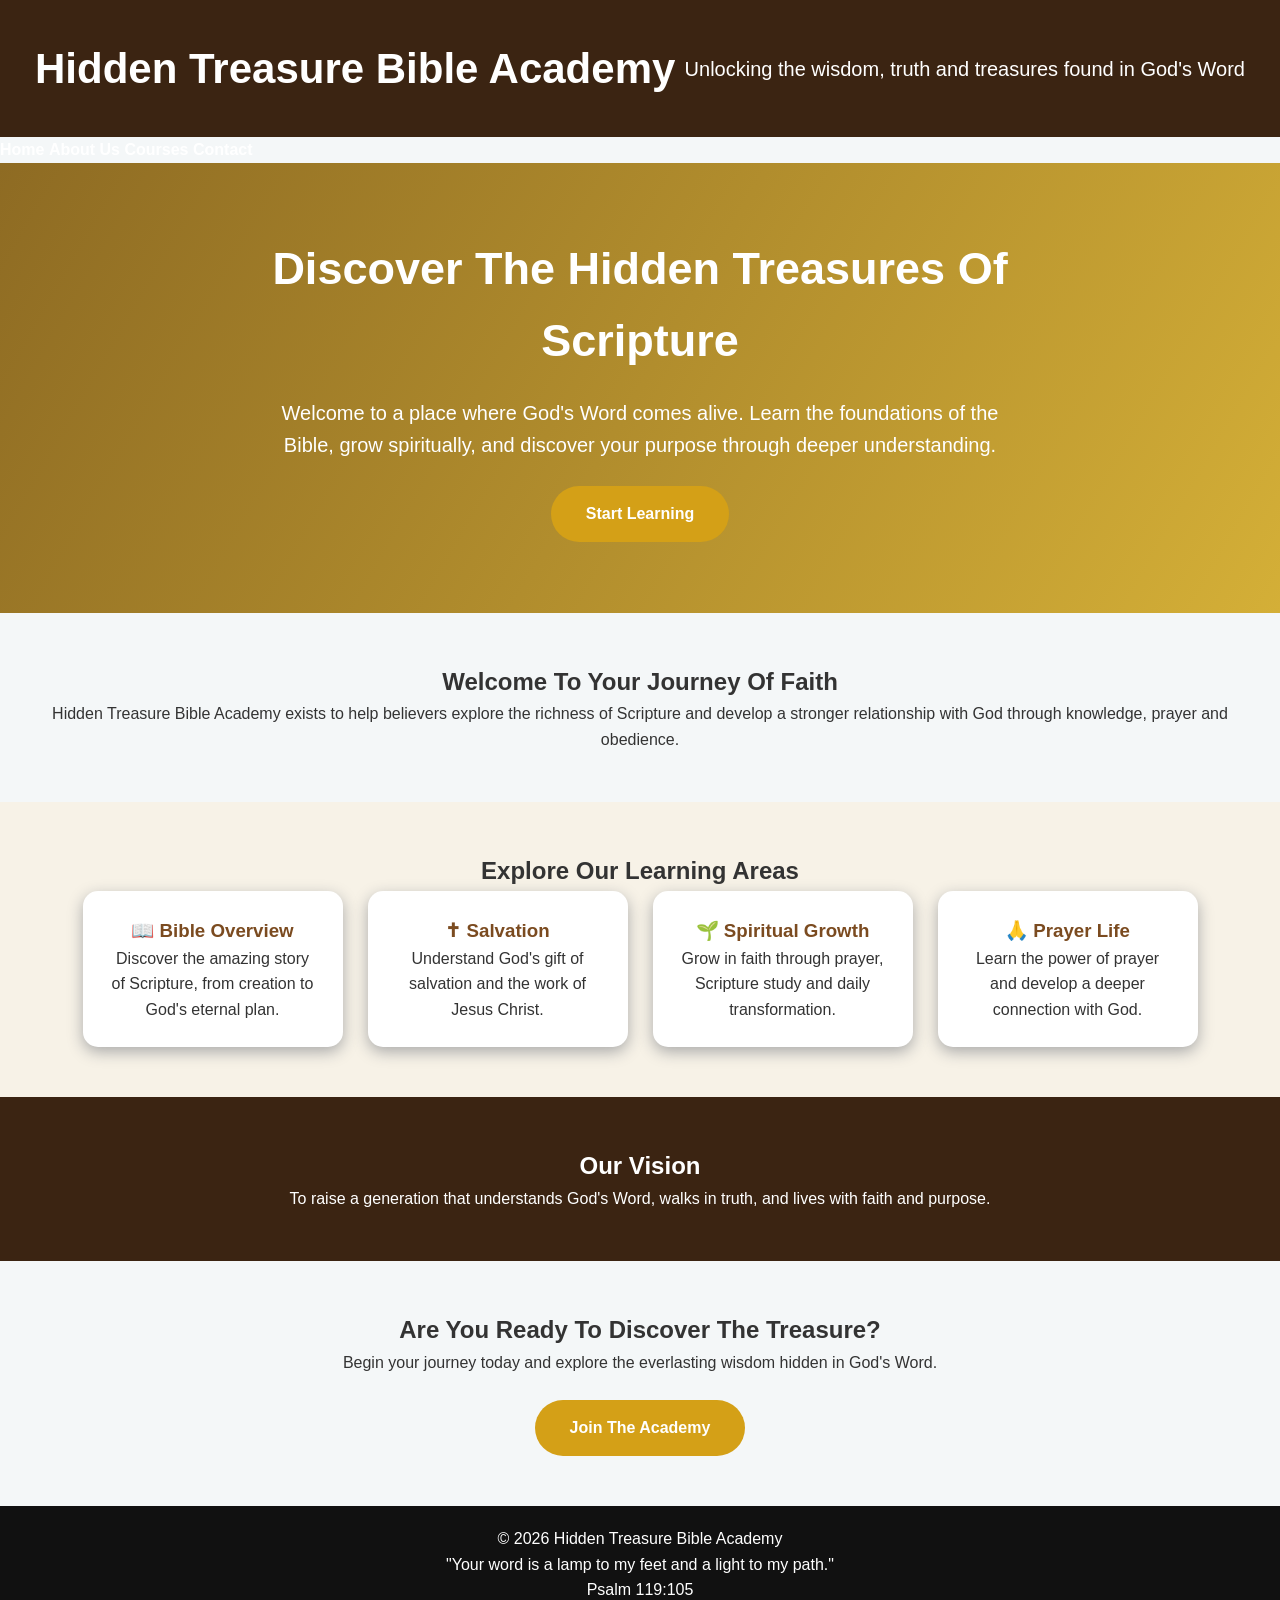
<file: index.html>
<!DOCTYPE html>
<html lang="en">
<head>
    <meta charset="UTF-8">
    <meta name="viewport" content="width=device-width, initial-scale=1.0">
    <title>Hidden Treasure Bible Academy</title>

    <!-- Link to CSS -->
    <link rel="stylesheet" href="style.css">
</head>

<body>

<header class="top-header">
    <h1>Hidden Treasure Bible Academy</h1>
    <p>Unlocking the wisdom, truth and treasures found in God's Word</p>
</header>


<nav>
    <a href="index.html">Home</a>
    <a href="about.html">About Us</a>
    <a href="courses.html">Courses</a>
    <a href="contact.html">Contact</a>
</nav>


<section class="hero">

    <div class="hero-content">
        <h2>Discover The Hidden Treasures Of Scripture</h2>

        <p>
            Welcome to a place where God's Word comes alive.
            Learn the foundations of the Bible, grow spiritually,
            and discover your purpose through deeper understanding.
        </p>

        <a href="courses.html" class="hero-button">
            Start Learning
        </a>
    </div>

</section>


<section class="welcome">

    <h2>Welcome To Your Journey Of Faith</h2>

    <p>
        Hidden Treasure Bible Academy exists to help believers
        explore the richness of Scripture and develop a stronger
        relationship with God through knowledge, prayer and obedience.
    </p>

</section>



<section class="courses-preview">

    <h2>Explore Our Learning Areas</h2>


    <div class="cards">

        <div class="card">
            <h3>📖 Bible Overview</h3>
            <p>
                Discover the amazing story of Scripture,
                from creation to God's eternal plan.
            </p>
        </div>


        <div class="card">
            <h3>✝ Salvation</h3>
            <p>
                Understand God's gift of salvation
                and the work of Jesus Christ.
            </p>
        </div>


        <div class="card">
            <h3>🌱 Spiritual Growth</h3>
            <p>
                Grow in faith through prayer,
                Scripture study and daily transformation.
            </p>
        </div>


        <div class="card">
            <h3>🙏 Prayer Life</h3>
            <p>
                Learn the power of prayer and develop
                a deeper connection with God.
            </p>
        </div>

    </div>

</section>



<section class="vision">

<h2>Our Vision</h2>

<p>
To raise a generation that understands God's Word,
walks in truth, and lives with faith and purpose.
</p>

</section>



<section class="join">

<h2>Are You Ready To Discover The Treasure?</h2>

<p>
Begin your journey today and explore the everlasting wisdom
hidden in God's Word.
</p>

<a href="contact.html" class="hero-button">
Join The Academy
</a>

</section>



<footer>

<p>
© 2026 Hidden Treasure Bible Academy
</p>

<p>
"Your word is a lamp to my feet and a light to my path." 
<br>
Psalm 119:105
</p>

</footer>
</body>
</html>
</file>
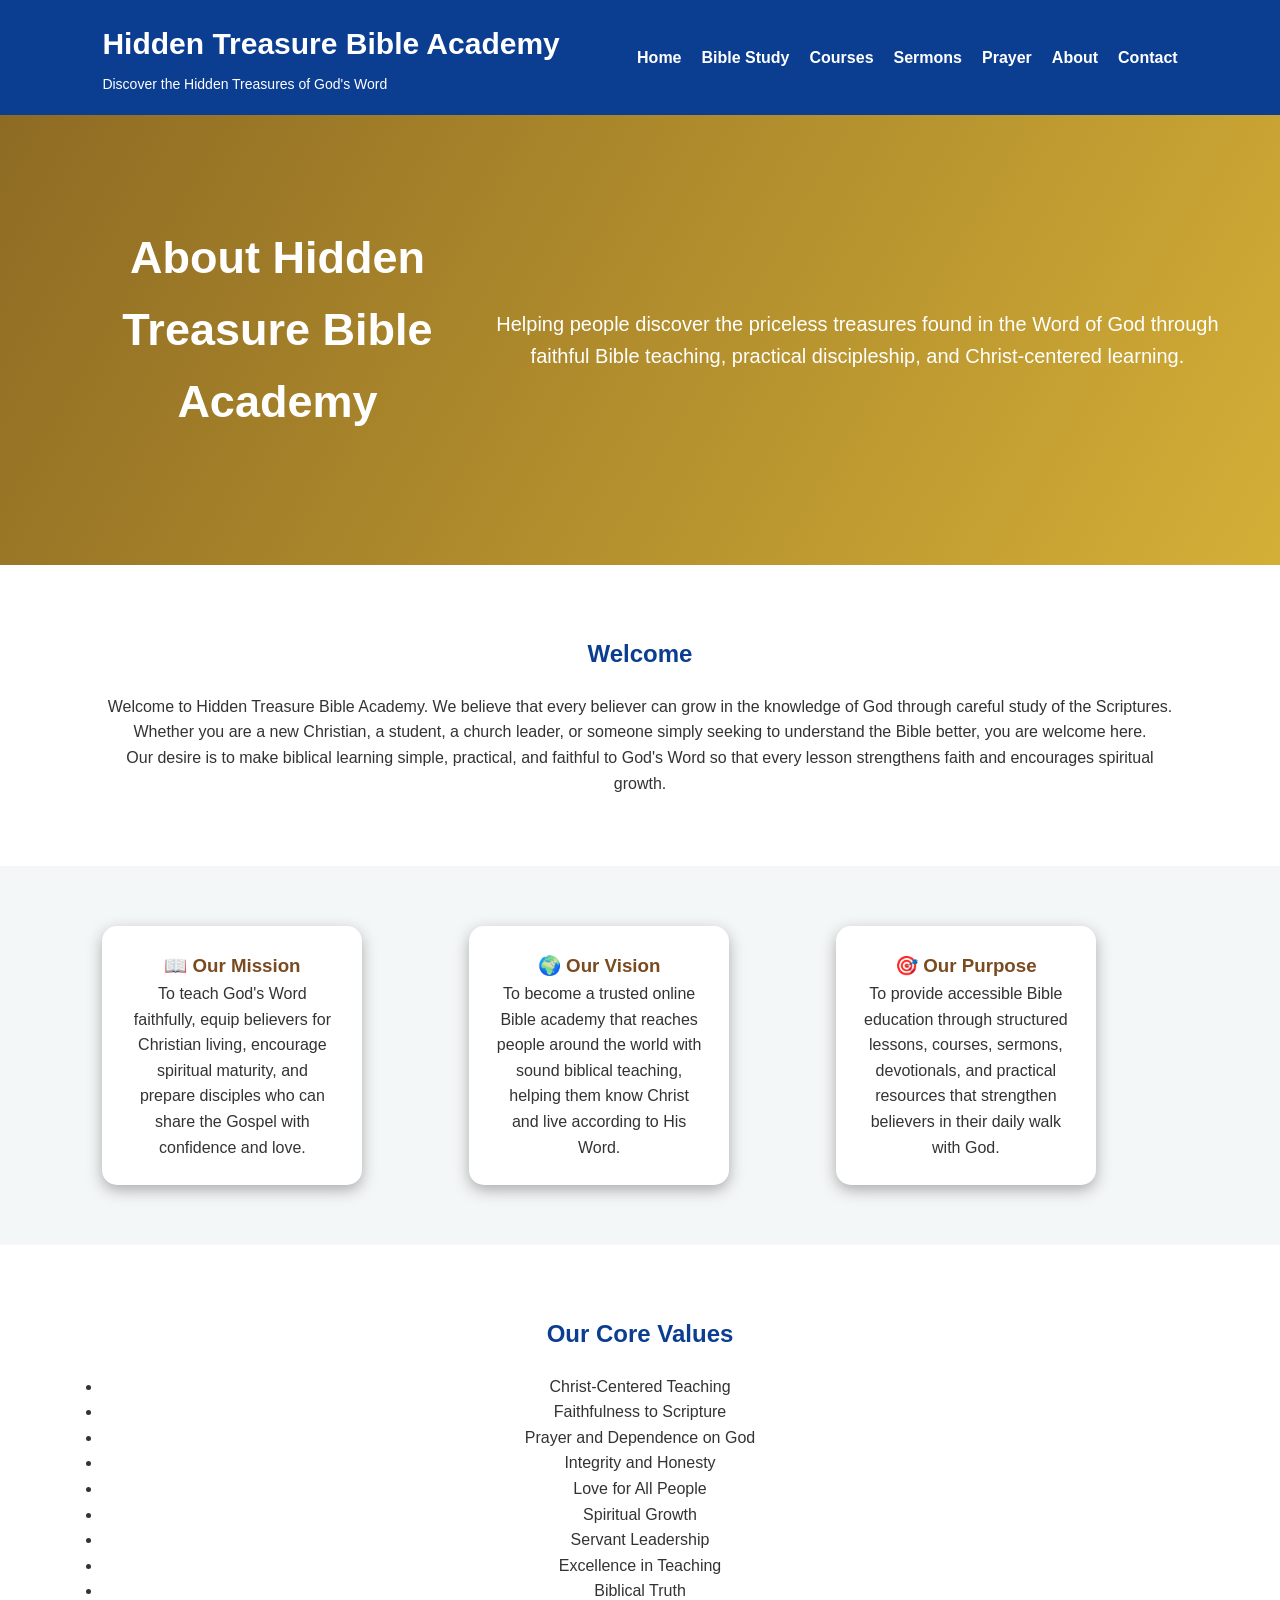
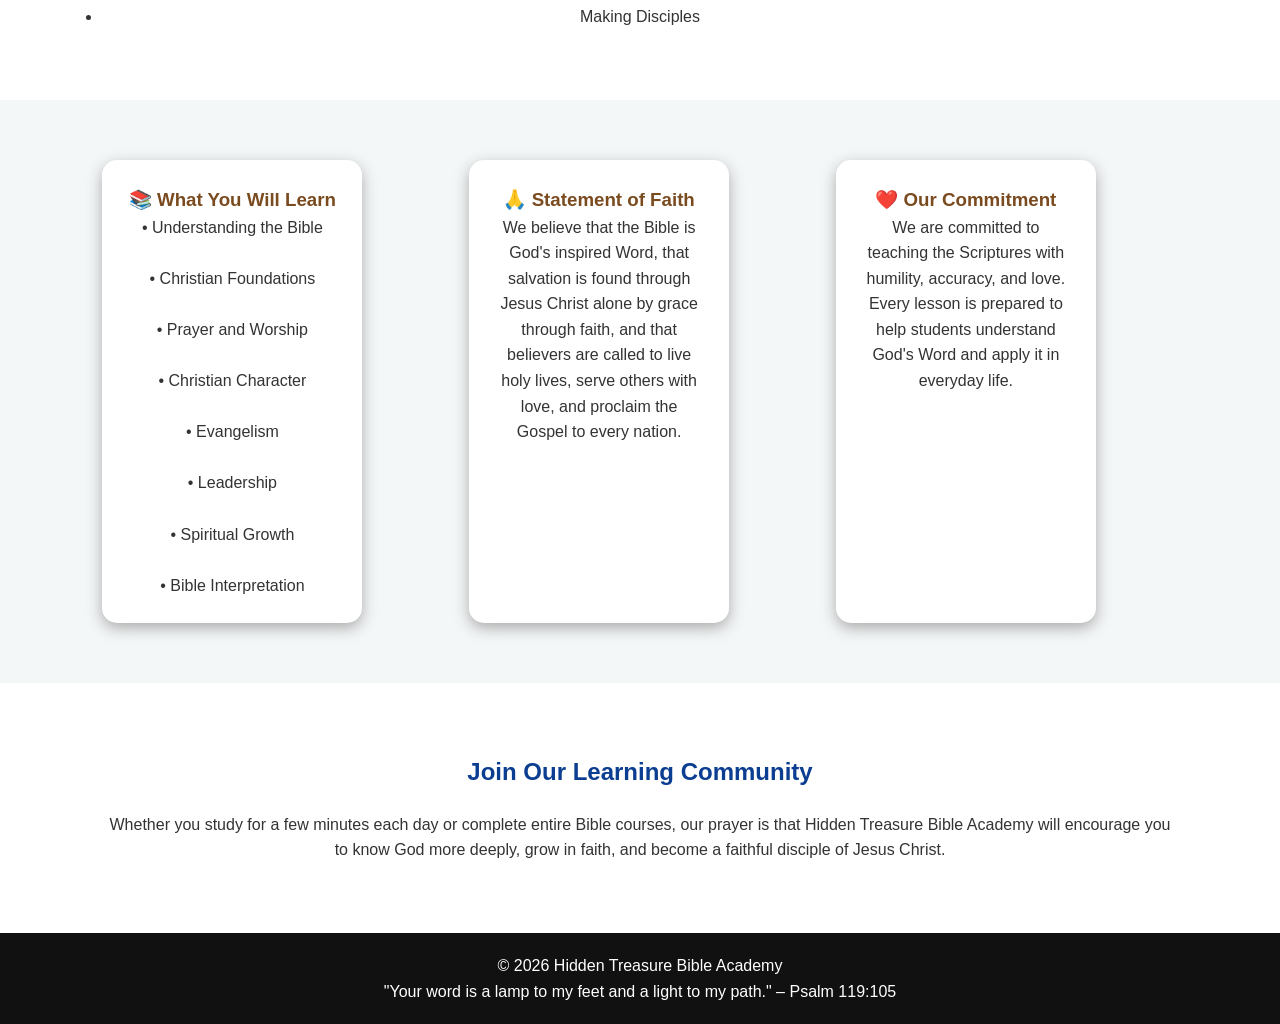
<file: about.html>
<!DOCTYPE html>
<html lang="en">
<head>
<meta charset="UTF-8">
<meta name="viewport" content="width=device-width, initial-scale=1.0">
<title>About Us | Hidden Treasure Bible Academy</title>
<link rel="stylesheet" href="style.css">
</head>

<body>

<header>

<div class="logo">
<h1>Hidden Treasure Bible Academy</h1>
<p>Discover the Hidden Treasures of God's Word</p>
</div>

<nav>
<ul>
<li><a href="index.html">Home</a></li>
<li><a href="bible.html">Bible Study</a></li>
<li><a href="courses.html">Courses</a></li>
<li><a href="sermons.html">Sermons</a></li>
<li><a href="prayer.html">Prayer</a></li>
<li><a href="about.html">About</a></li>
<li><a href="contact.html">Contact</a></li>
</ul>
</nav>

</header>

<section class="hero">

<h2>About Hidden Treasure Bible Academy</h2>

<p>
Helping people discover the priceless treasures found in the Word of God
through faithful Bible teaching, practical discipleship, and Christ-centered learning.
</p>

</section>

<section class="mission">

<h2>Welcome</h2>

<p>
Welcome to Hidden Treasure Bible Academy. We believe that every believer can
grow in the knowledge of God through careful study of the Scriptures.
Whether you are a new Christian, a student, a church leader, or someone
simply seeking to understand the Bible better, you are welcome here.
</p>

<p>
Our desire is to make biblical learning simple, practical, and faithful to
God's Word so that every lesson strengthens faith and encourages spiritual growth.
</p>

</section>

<section class="features">

<div class="card">
<h3>📖 Our Mission</h3>

<p>
To teach God's Word faithfully, equip believers for Christian living,
encourage spiritual maturity, and prepare disciples who can share the Gospel
with confidence and love.
</p>

</div>

<div class="card">

<h3>🌍 Our Vision</h3>

<p>
To become a trusted online Bible academy that reaches people around the
world with sound biblical teaching, helping them know Christ and live
according to His Word.
</p>

</div>

<div class="card">

<h3>🎯 Our Purpose</h3>

<p>
To provide accessible Bible education through structured lessons,
courses, sermons, devotionals, and practical resources that strengthen
believers in their daily walk with God.
</p>

</div>

</section>

<section class="mission">

<h2>Our Core Values</h2>

<ul>

<li>Christ-Centered Teaching</li>

<li>Faithfulness to Scripture</li>

<li>Prayer and Dependence on God</li>

<li>Integrity and Honesty</li>

<li>Love for All People</li>

<li>Spiritual Growth</li>

<li>Servant Leadership</li>

<li>Excellence in Teaching</li>

<li>Biblical Truth</li>

<li>Making Disciples</li>

</ul>

</section>

<section class="features">

<div class="card">

<h3>📚 What You Will Learn</h3>

<p>

• Understanding the Bible

<br><br>

• Christian Foundations

<br><br>

• Prayer and Worship

<br><br>

• Christian Character

<br><br>

• Evangelism

<br><br>

• Leadership

<br><br>

• Spiritual Growth

<br><br>

• Bible Interpretation

</p>

</div>

<div class="card">

<h3>🙏 Statement of Faith</h3>

<p>

We believe that the Bible is God's inspired Word, that salvation is found
through Jesus Christ alone by grace through faith, and that believers are
called to live holy lives, serve others with love, and proclaim the Gospel
to every nation.

</p>

</div>

<div class="card">

<h3>❤️ Our Commitment</h3>

<p>

We are committed to teaching the Scriptures with humility, accuracy, and
love. Every lesson is prepared to help students understand God's Word and
apply it in everyday life.

</p>

</div>

</section>

<section class="mission">

<h2>Join Our Learning Community</h2>

<p>

Whether you study for a few minutes each day or complete entire Bible
courses, our prayer is that Hidden Treasure Bible Academy will encourage
you to know God more deeply, grow in faith, and become a faithful disciple
of Jesus Christ.

</p>

</section>

<footer>

<p>

© 2026 Hidden Treasure Bible Academy

<br>

"Your word is a lamp to my feet and a light to my path." – Psalm 119:105

</p>

</footer>

</body>
</html>
</file>
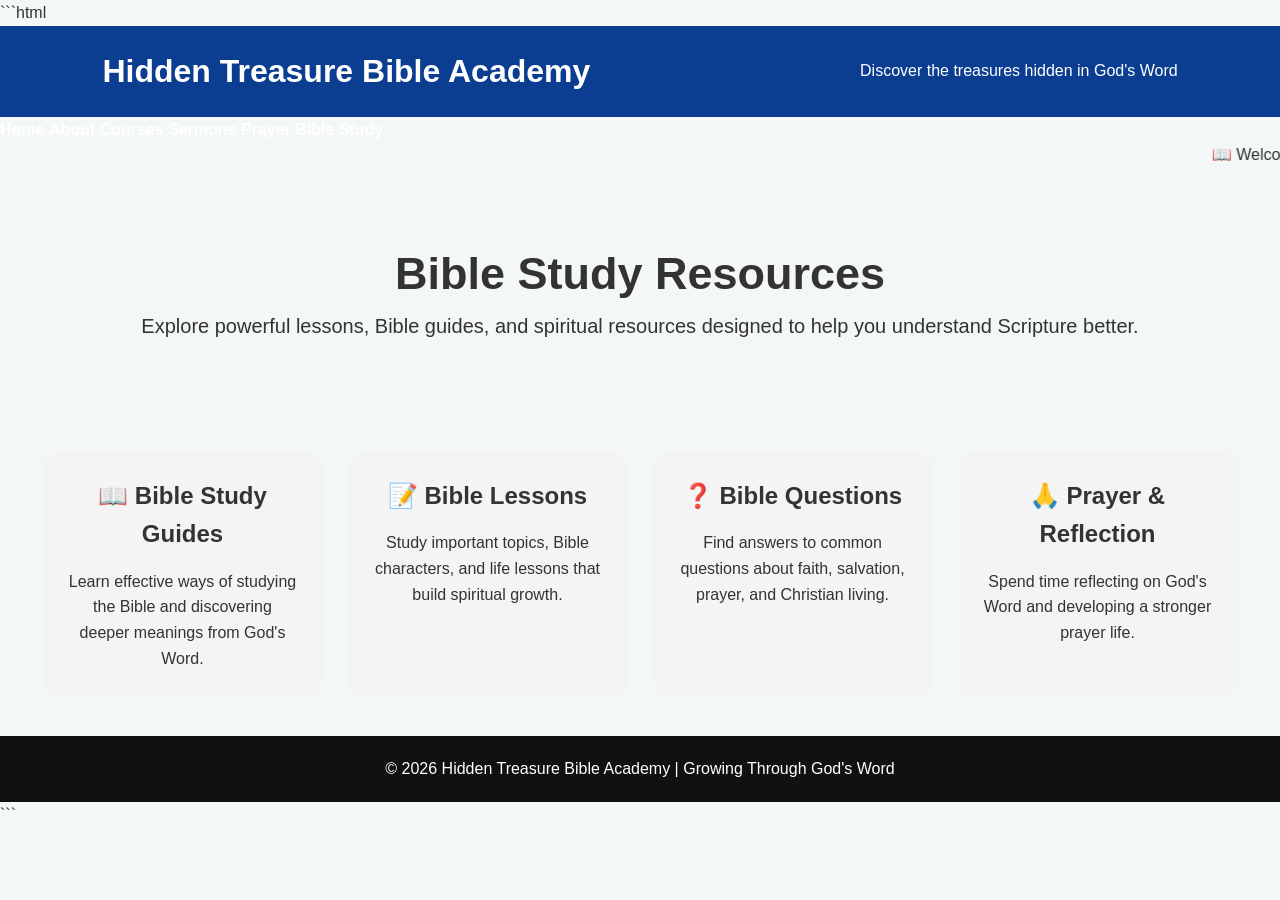
<file: Bible-Study.html>
```html
<!DOCTYPE html>
<html>
<head>
    <title>Bible Study | Hidden Treasure Bible Academy</title>
    <link rel="stylesheet" href="style.css">
</head>

<body>

<header>
    <h1>Hidden Treasure Bible Academy</h1>
    <p>Discover the treasures hidden in God's Word</p>
</header>

<nav>
    <a href="index.html">Home</a>
    <a href="about.html">About</a>
    <a href="courses.html">Courses</a>
    <a href="sermons.html">Sermons</a>
    <a href="prayer.html">Prayer</a>
    <a href="bible-study.html">Bible Study</a>
</nav>


<!-- Moving Message -->
<marquee scrollamount="6">
📖 Welcome to Hidden Treasure Bible Academy Bible Study Center — 
Grow in knowledge, strengthen your faith, and discover the truth of God's Word.
</marquee>


<section class="study-banner">
    <h1>Bible Study Resources</h1>
    <p>
        Explore powerful lessons, Bible guides, and spiritual resources
        designed to help you understand Scripture better.
    </p>
</section>


<section class="study-container">

    <div class="study-card">
        <h2>📖 Bible Study Guides</h2>
        <p>
            Learn effective ways of studying the Bible and discovering
            deeper meanings from God's Word.
        </p>
    </div>


    <div class="study-card">
        <h2>📝 Bible Lessons</h2>
        <p>
            Study important topics, Bible characters, and life lessons
            that build spiritual growth.
        </p>
    </div>


    <div class="study-card">
        <h2>❓ Bible Questions</h2>
        <p>
            Find answers to common questions about faith, salvation,
            prayer, and Christian living.
        </p>
    </div>


    <div class="study-card">
        <h2>🙏 Prayer & Reflection</h2>
        <p>
            Spend time reflecting on God's Word and developing a stronger
            prayer life.
        </p>
    </div>


</section>


<footer>
    <p>© 2026 Hidden Treasure Bible Academy | Growing Through God's Word</p>
</footer>

</body>
</html>
```
</file>
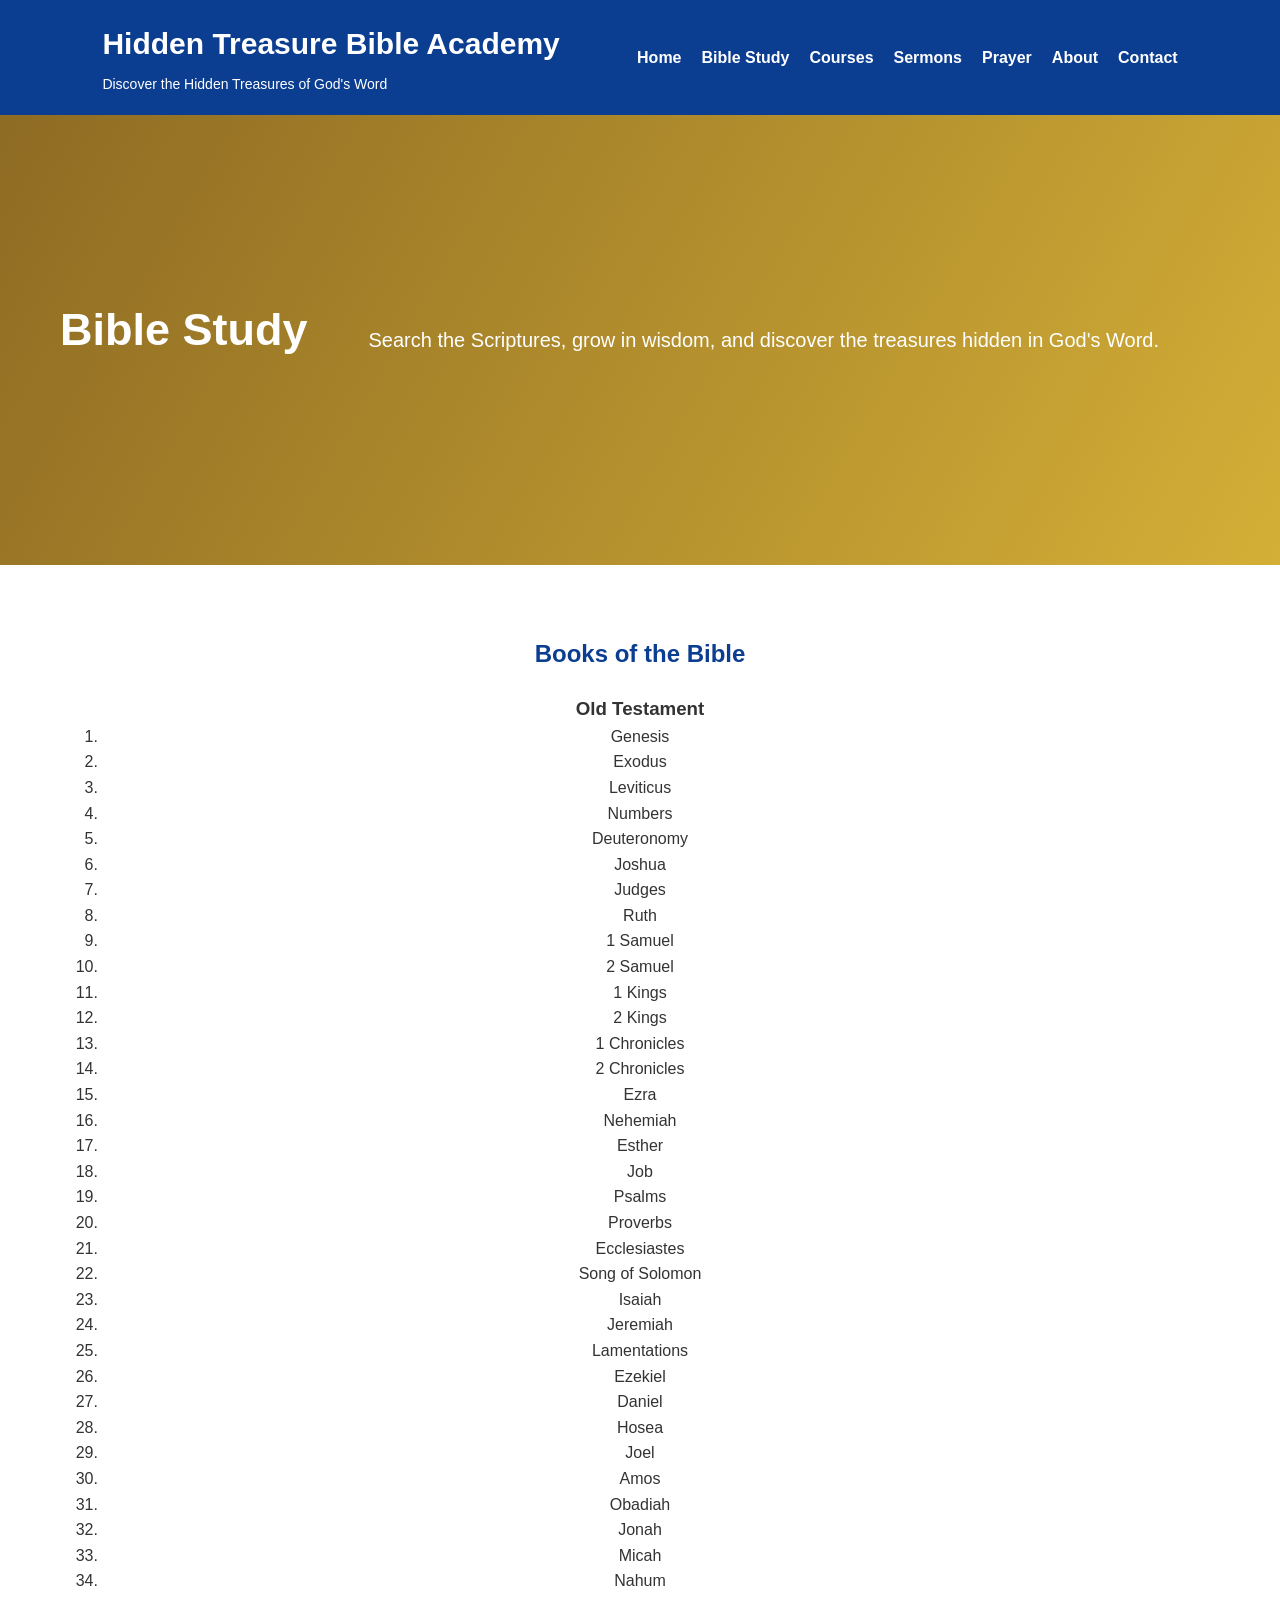
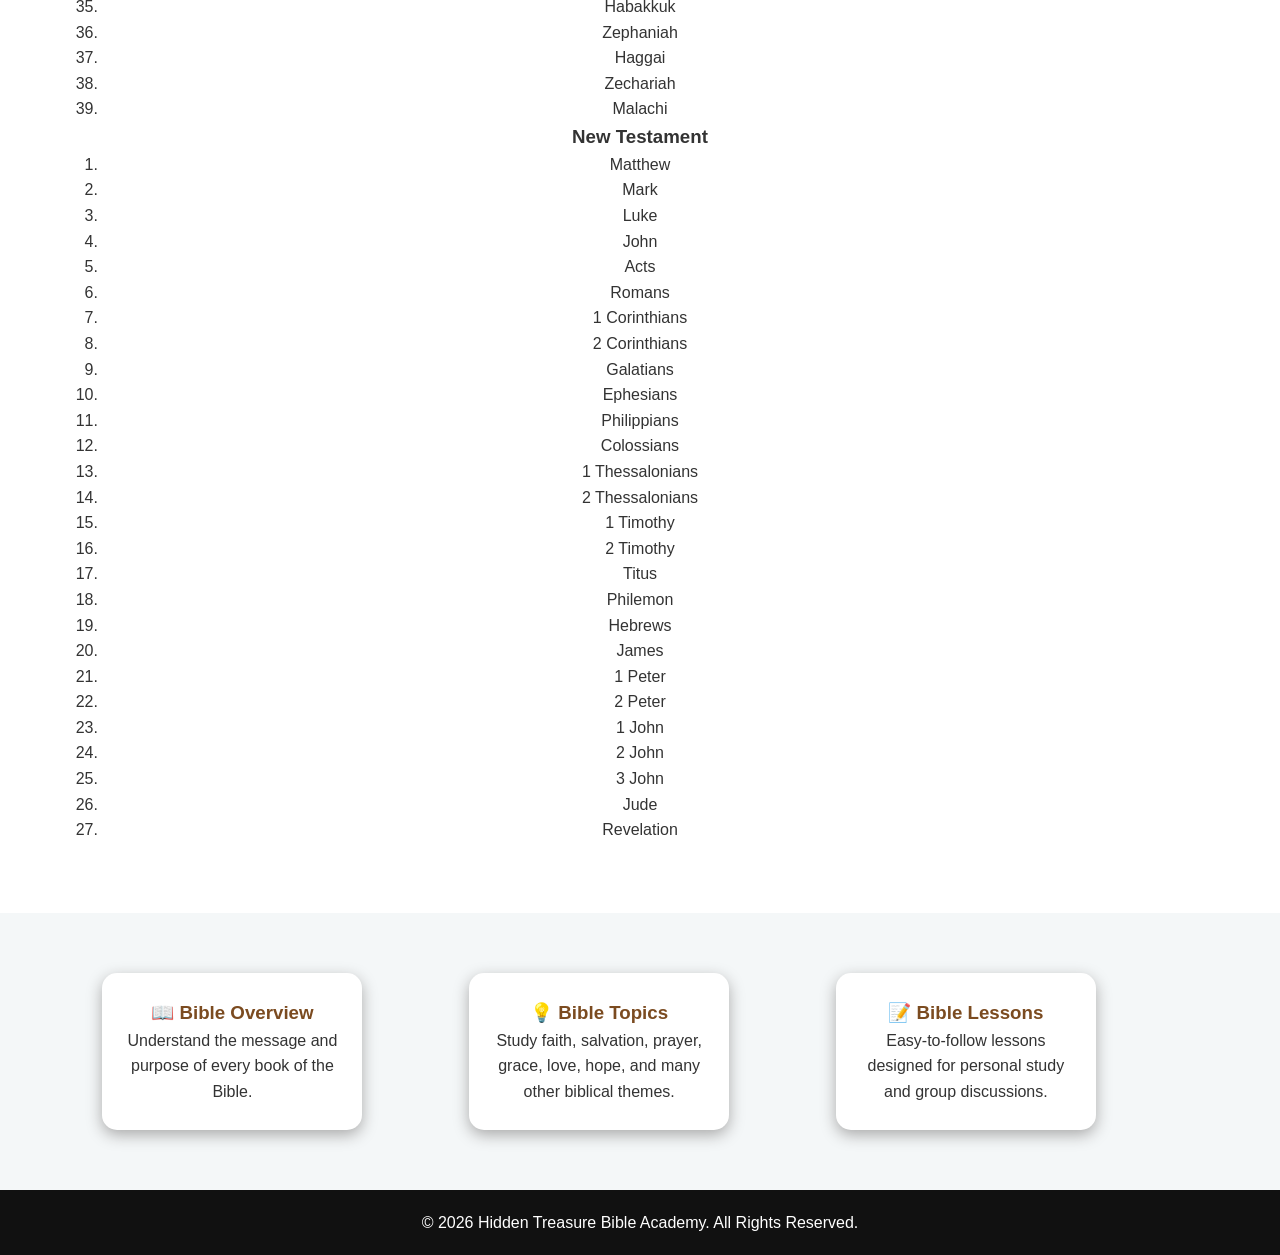
<file: bible.html>
<!DOCTYPE html>
<html lang="en">
<head>
    <meta charset="UTF-8">
    <meta name="viewport" content="width=device-width, initial-scale=1.0">
    <title>Bible Study | Hidden Treasure Bible Academy</title>
    <link rel="stylesheet" href="style.css">
</head>

<body>

<header>
    <div class="logo">
        <h1>Hidden Treasure Bible Academy</h1>
        <p>Discover the Hidden Treasures of God's Word</p>
    </div>

    <nav>
        <ul>
            <li><a href="index.html">Home</a></li>
            <li><a href="bible.html">Bible Study</a></li>
            <li><a href="courses.html">Courses</a></li>
            <li><a href="sermons.html">Sermons</a></li>
            <li><a href="prayer.html">Prayer</a></li>
            <li><a href="about.html">About</a></li>
            <li><a href="contact.html">Contact</a></li>
        </ul>
    </nav>
</header>

<section class="hero">
    <h2>Bible Study</h2>
    <p>
        Search the Scriptures, grow in wisdom, and discover the treasures
        hidden in God's Word.
    </p>
</section>

<section class="mission">

    <h2>Books of the Bible</h2>

    <h3>Old Testament</h3>

    <ol>
        <li>Genesis</li>
        <li>Exodus</li>
        <li>Leviticus</li>
        <li>Numbers</li>
        <li>Deuteronomy</li>
        <li>Joshua</li>
        <li>Judges</li>
        <li>Ruth</li>
        <li>1 Samuel</li>
        <li>2 Samuel</li>
        <li>1 Kings</li>
        <li>2 Kings</li>
        <li>1 Chronicles</li>
        <li>2 Chronicles</li>
        <li>Ezra</li>
        <li>Nehemiah</li>
        <li>Esther</li>
        <li>Job</li>
        <li>Psalms</li>
        <li>Proverbs</li>
        <li>Ecclesiastes</li>
        <li>Song of Solomon</li>
        <li>Isaiah</li>
        <li>Jeremiah</li>
        <li>Lamentations</li>
        <li>Ezekiel</li>
        <li>Daniel</li>
        <li>Hosea</li>
        <li>Joel</li>
        <li>Amos</li>
        <li>Obadiah</li>
        <li>Jonah</li>
        <li>Micah</li>
        <li>Nahum</li>
        <li>Habakkuk</li>
        <li>Zephaniah</li>
        <li>Haggai</li>
        <li>Zechariah</li>
        <li>Malachi</li>
    </ol>

    <h3>New Testament</h3>

    <ol>
        <li>Matthew</li>
        <li>Mark</li>
        <li>Luke</li>
        <li>John</li>
        <li>Acts</li>
        <li>Romans</li>
        <li>1 Corinthians</li>
        <li>2 Corinthians</li>
        <li>Galatians</li>
        <li>Ephesians</li>
        <li>Philippians</li>
        <li>Colossians</li>
        <li>1 Thessalonians</li>
        <li>2 Thessalonians</li>
        <li>1 Timothy</li>
        <li>2 Timothy</li>
        <li>Titus</li>
        <li>Philemon</li>
        <li>Hebrews</li>
        <li>James</li>
        <li>1 Peter</li>
        <li>2 Peter</li>
        <li>1 John</li>
        <li>2 John</li>
        <li>3 John</li>
        <li>Jude</li>
        <li>Revelation</li>
    </ol>

</section>

<section class="features">

    <div class="card">
        <h3>📖 Bible Overview</h3>
        <p>Understand the message and purpose of every book of the Bible.</p>
    </div>

    <div class="card">
        <h3>💡 Bible Topics</h3>
        <p>Study faith, salvation, prayer, grace, love, hope, and many other biblical themes.</p>
    </div>

    <div class="card">
        <h3>📝 Bible Lessons</h3>
        <p>Easy-to-follow lessons designed for personal study and group discussions.</p>
    </div>

</section>

<footer>
    <p>&copy; 2026 Hidden Treasure Bible Academy. All Rights Reserved.</p>
</footer>

</body>
</html>
</file>
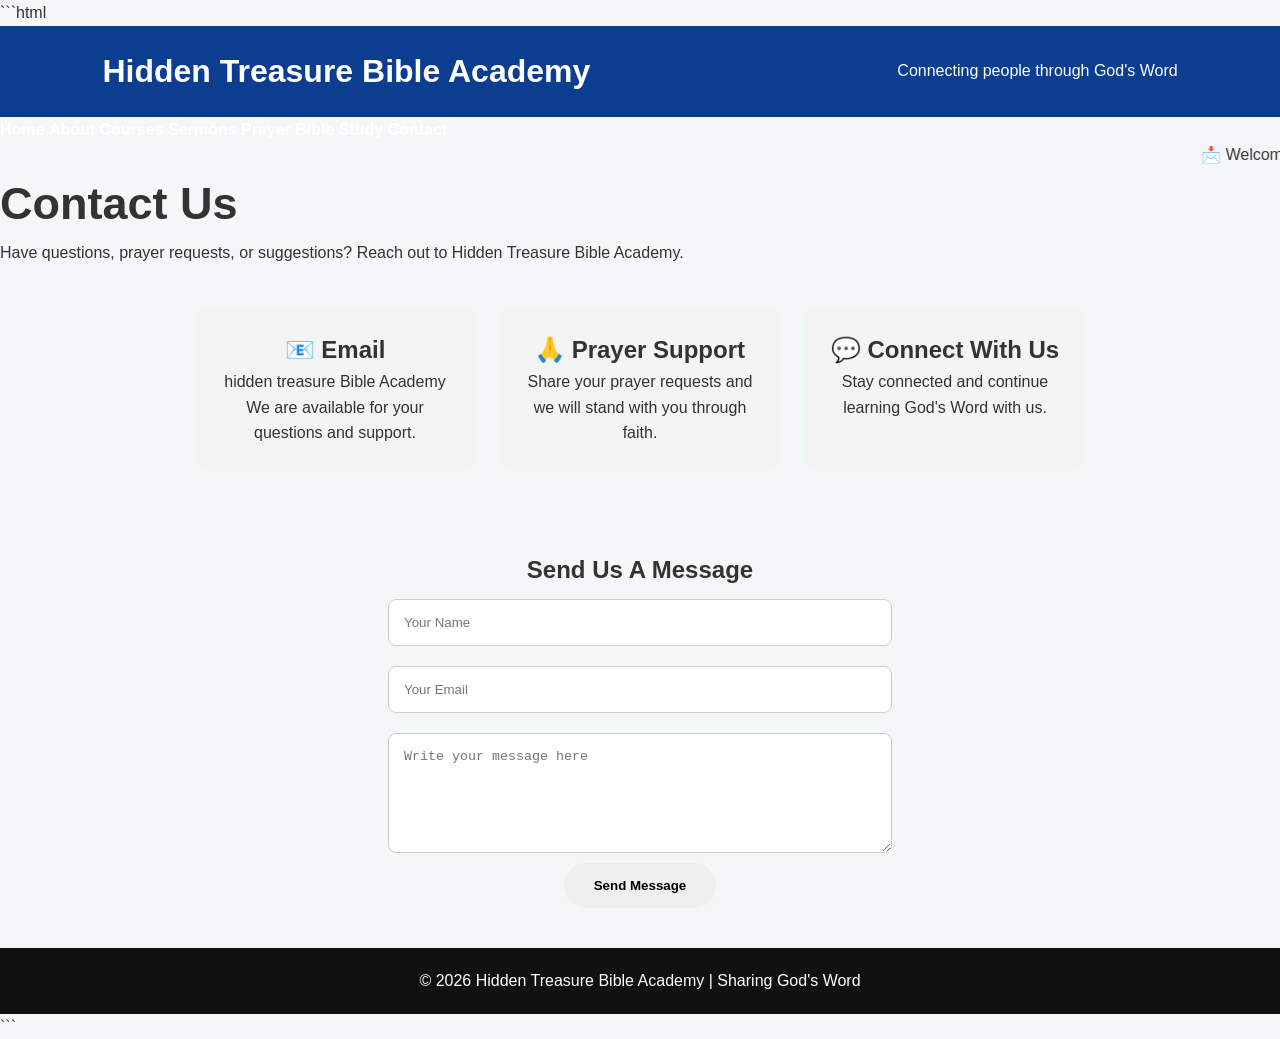
<file: contact.html>
```html
<!DOCTYPE html>
<html>
<head>
    <title>Contact Us | Hidden Treasure Bible Academy</title>
    <link rel="stylesheet" href="style.css">
</head>

<body>

<header>
    <h1>Hidden Treasure Bible Academy</h1>
    <p>Connecting people through God's Word</p>
</header>


<nav>
    <a href="index.html">Home</a>
    <a href="about.html">About</a>
    <a href="courses.html">Courses</a>
    <a href="sermons.html">Sermons</a>
    <a href="prayer.html">Prayer</a>
    <a href="bible-study.html">Bible Study</a>
    <a href="contact.html">Contact</a>
</nav>


<marquee scrollamount="6">
📩 Welcome to our Contact Center — We would love to hear from you and walk with you in your spiritual journey.
</marquee>


<section class="contact-hero">
    <h1>Contact Us</h1>
    <p>
        Have questions, prayer requests, or suggestions?
        Reach out to Hidden Treasure Bible Academy.
    </p>
</section>


<section class="contact-container">

    <div class="contact-card">
        <h2>📧 Email</h2>
        <p>hidden treasure Bible Academy</p>
        <p>We are available for your questions and support.</p>
    </div>


    <div class="contact-card">
        <h2>🙏 Prayer Support</h2>
        <p>
            Share your prayer requests and we will stand with you
            through faith.
        </p>
    </div>


    <div class="contact-card">
        <h2>💬 Connect With Us</h2>
        <p>
            Stay connected and continue learning God's Word with us.
        </p>
    </div>

</section>


<section class="message-box">

<h2>Send Us A Message</h2>

<form>

<input type="text" placeholder="Your Name">

<input type="email" placeholder="Your Email">

<textarea placeholder="Write your message here"></textarea>

<button type="submit">Send Message</button>

</form>

</section>


<footer>
<p>© 2026 Hidden Treasure Bible Academy | Sharing God's Word</p>
</footer>


</body>
</html>
```
</file>
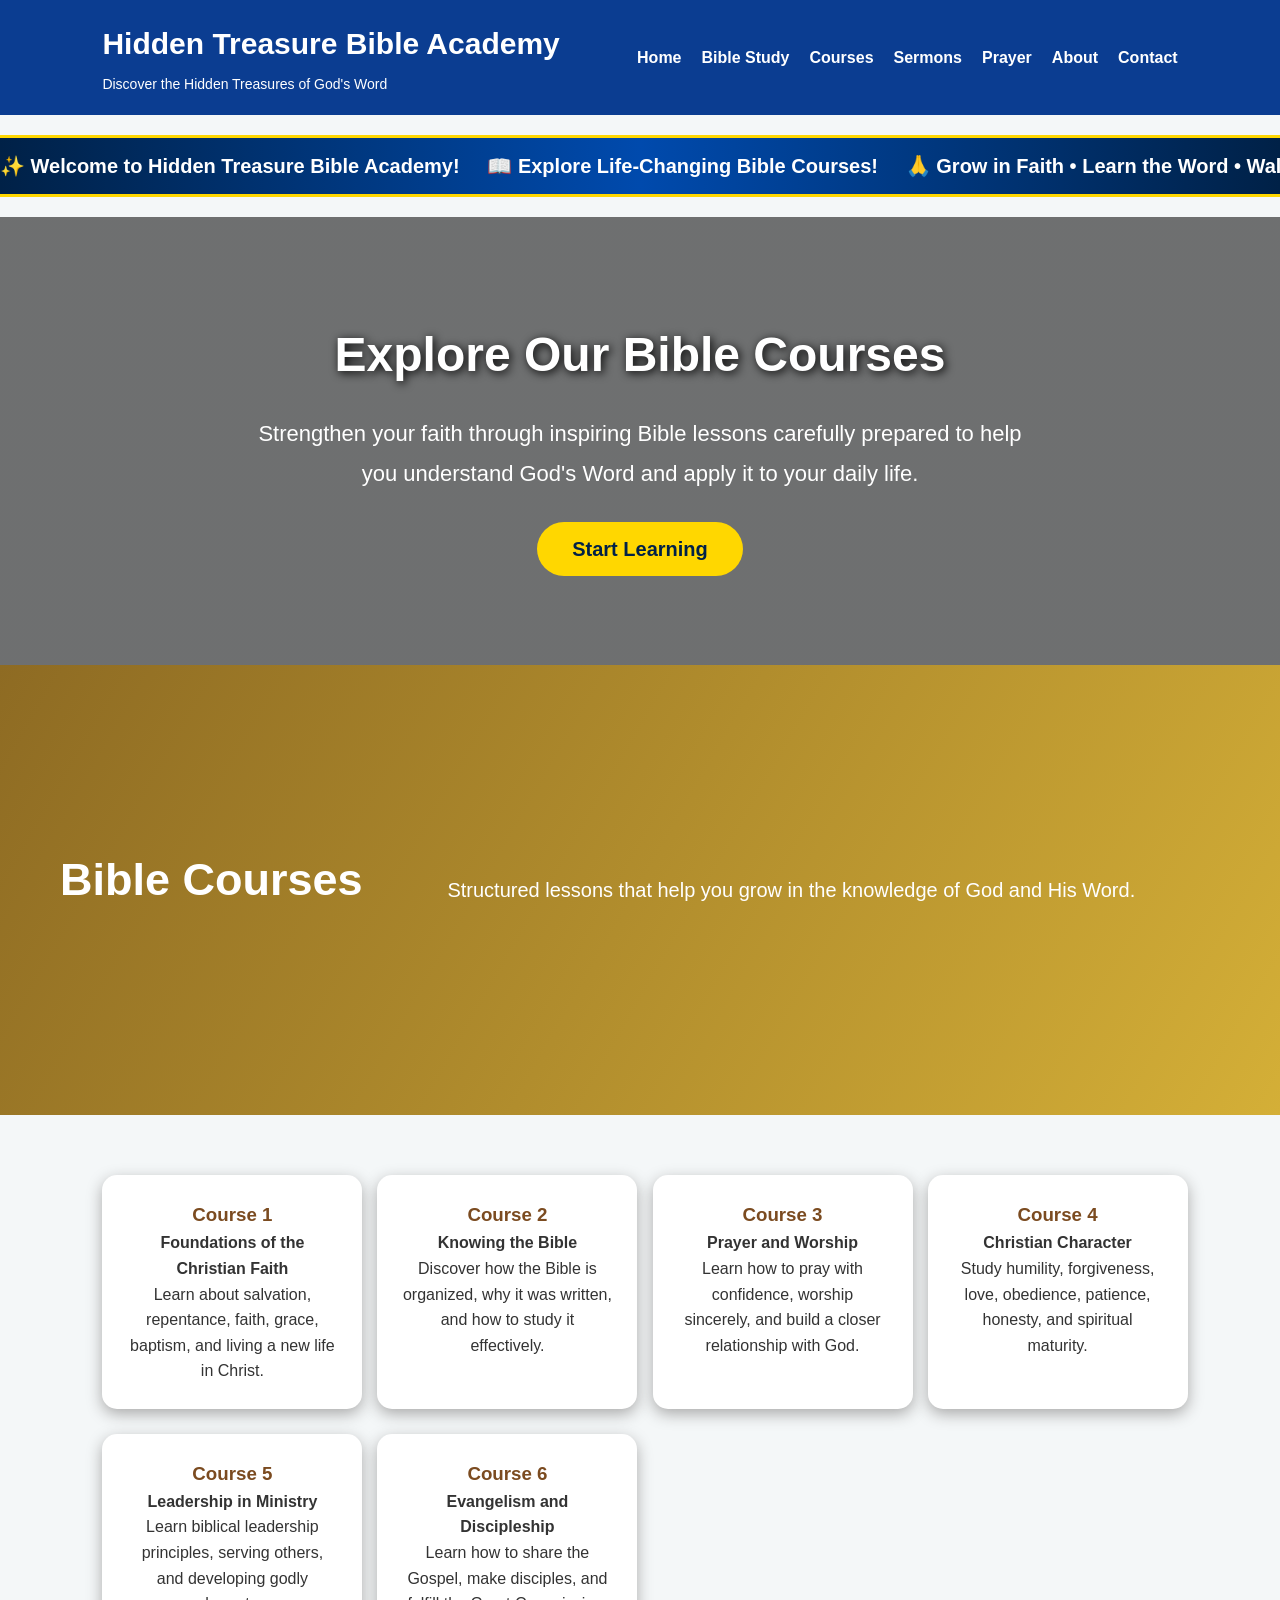
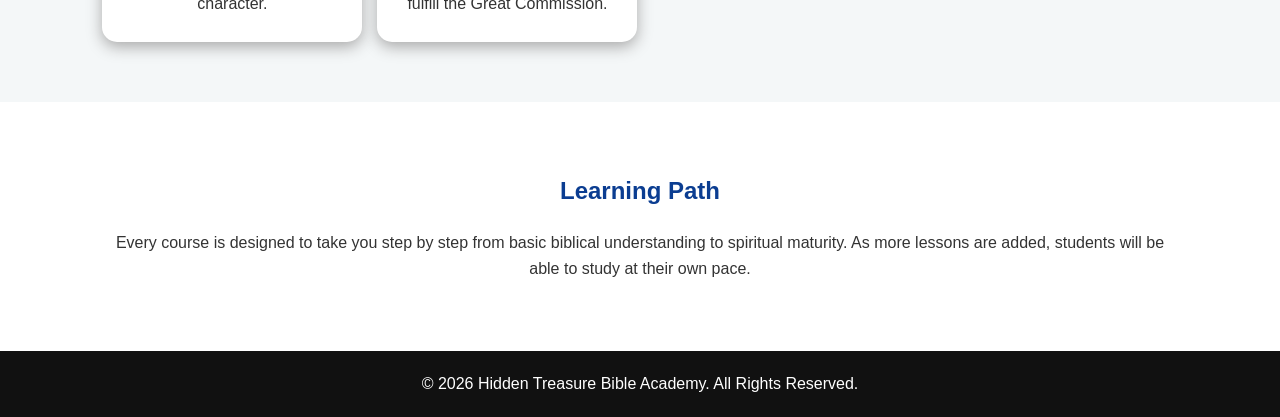
<file: courses.html>
<!DOCTYPE html>
<html lang="en">
<head>
    <meta charset="UTF-8">
    <meta name="viewport" content="width=device-width, initial-scale=1.0">
    <title>Courses | Hidden Treasure Bible Academy</title>
    <link rel="stylesheet" href="style.css">
</head>

<body>

<header>
    <div class="logo">
        <h1>Hidden Treasure Bible Academy</h1>
        <p>Discover the Hidden Treasures of God's Word</p>
    </div>

    <nav>
        <ul>
            <li><a href="index.html">Home</a></li>
            <li><a href="bible.html">Bible Study</a></li>
            <li><a href="courses.html">Courses</a></li>
            <li><a href="sermons.html">Sermons</a></li>
            <li><a href="prayer.html">Prayer</a></li>
            <li><a href="about.html">About</a></li>
            <li><a href="contact.html">Contact</a></li>
        </ul>
    </nav>
</header>
<!-- ===== Welcome Marquee ===== -->
<div class="marquee-container">
    <div class="marquee">
        ✨ Welcome to Hidden Treasure Bible Academy! &nbsp;&nbsp;&nbsp;
        📖 Explore Life-Changing Bible Courses! &nbsp;&nbsp;&nbsp;
        🙏 Grow in Faith • Learn the Word • Walk with Christ! &nbsp;&nbsp;&nbsp;
        🌍 "The entrance of Your words gives light." – Psalm 119:130 &nbsp;&nbsp;&nbsp;
        ❤️ May God richly bless your journey through His Word!
    </div>
</div>
    <!-- Hero Section -->
<section class="courses-hero">

    <h2>Explore Our Bible Courses</h2>

    <p>
        Strengthen your faith through inspiring Bible lessons carefully
        prepared to help you understand God's Word and apply it to your
        daily life.
    </p>

    <a href="#courses" class="hero-btn">Start Learning</a>

</section>
<section class="hero">
    <h2>Bible Courses</h2>
    <p>Structured lessons that help you grow in the knowledge of God and His Word.</p>
</section>

<section class="features">

    <div class="card">
        <h3>Course 1</h3>
        <h4>Foundations of the Christian Faith</h4>
        <p>
            Learn about salvation, repentance, faith, grace,
            baptism, and living a new life in Christ.
        </p>
    </div>

    <div class="card">
        <h3>Course 2</h3>
        <h4>Knowing the Bible</h4>
        <p>
            Discover how the Bible is organized,
            why it was written, and how to study it effectively.
        </p>
    </div>

    <div class="card">
        <h3>Course 3</h3>
        <h4>Prayer and Worship</h4>
        <p>
            Learn how to pray with confidence,
            worship sincerely, and build a closer relationship with God.
        </p>
    </div>

    <div class="card">
        <h3>Course 4</h3>
        <h4>Christian Character</h4>
        <p>
            Study humility, forgiveness, love,
            obedience, patience, honesty, and spiritual maturity.
        </p>
    </div>

    <div class="card">
        <h3>Course 5</h3>
        <h4>Leadership in Ministry</h4>
        <p>
            Learn biblical leadership principles,
            serving others, and developing godly character.
        </p>
    </div>

    <div class="card">
        <h3>Course 6</h3>
        <h4>Evangelism and Discipleship</h4>
        <p>
            Learn how to share the Gospel,
            make disciples, and fulfill the Great Commission.
        </p>
    </div>

</section>

<section class="mission">

    <h2>Learning Path</h2>

    <p>
        Every course is designed to take you step by step from basic
        biblical understanding to spiritual maturity. As more lessons
        are added, students will be able to study at their own pace.
    </p>

</section>

<footer>
    <p>&copy; 2026 Hidden Treasure Bible Academy. All Rights Reserved.</p>
</footer>

</body>
</html>
</file>
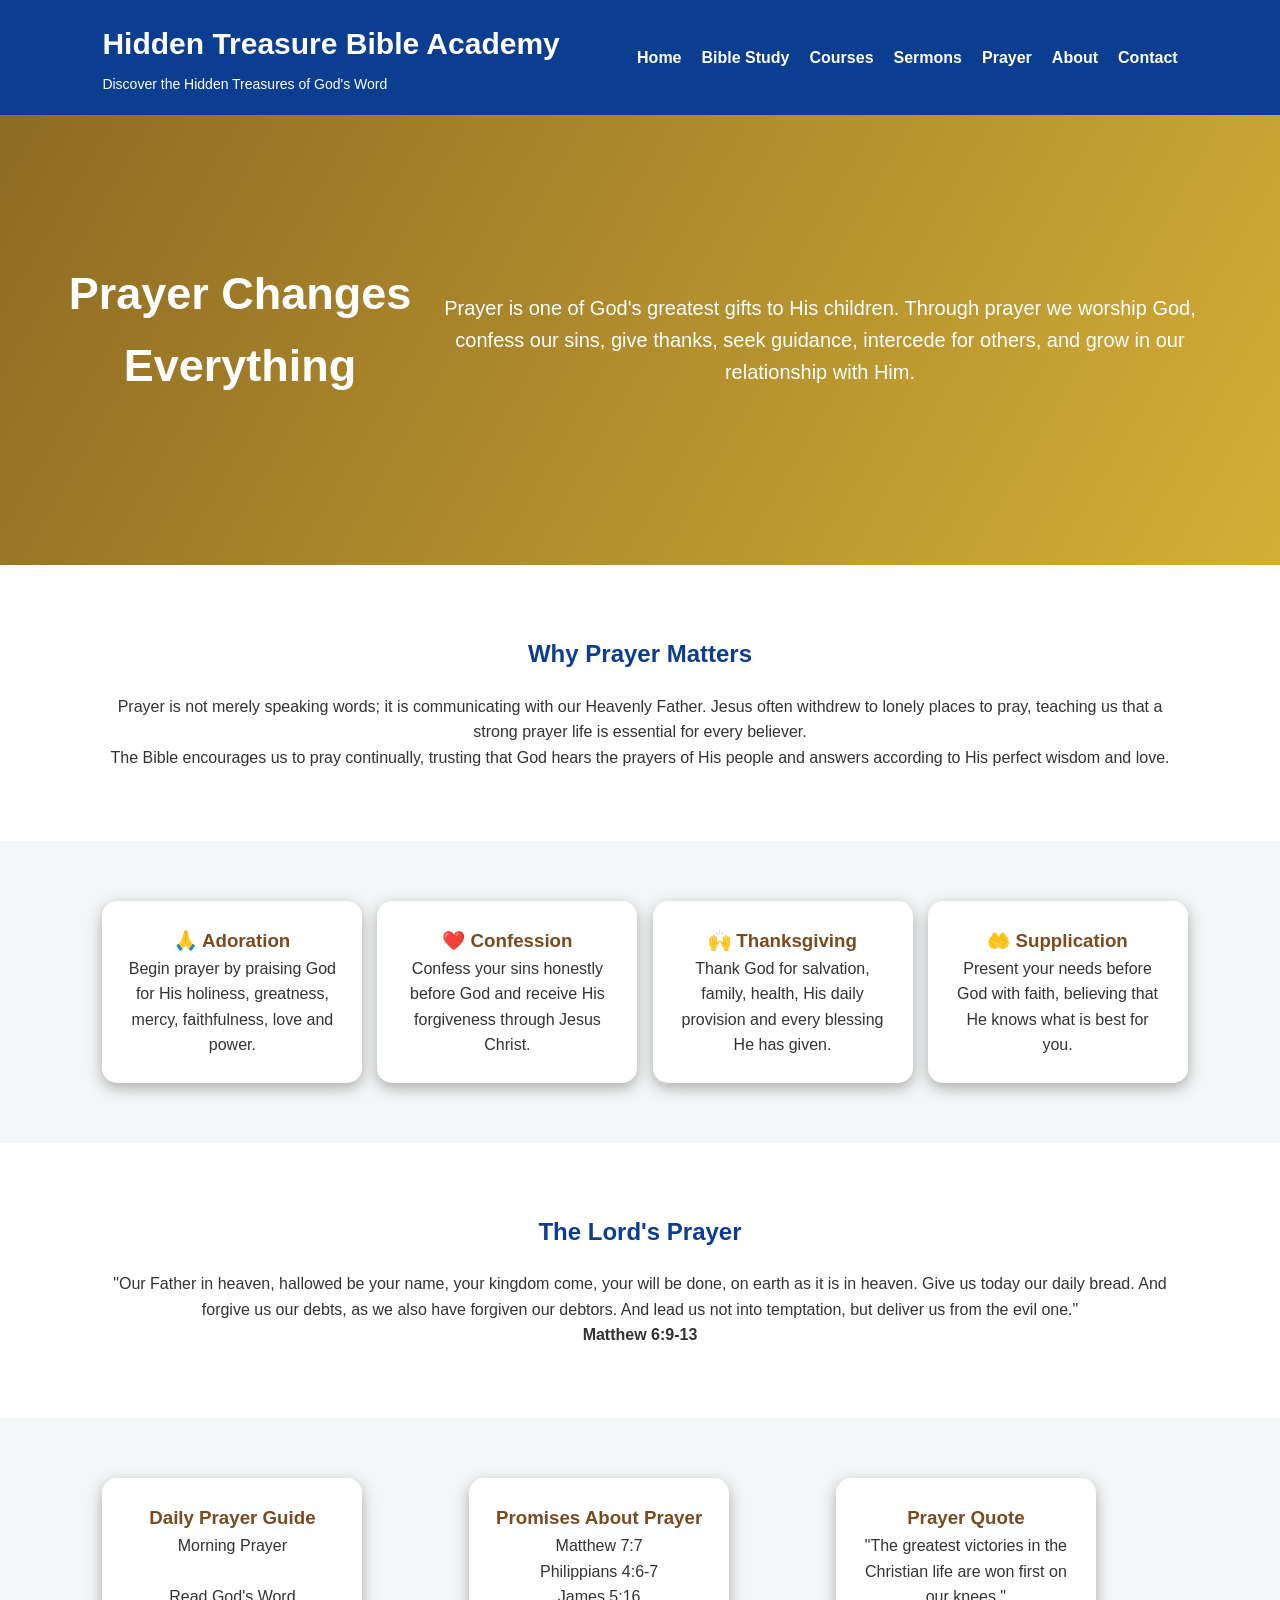
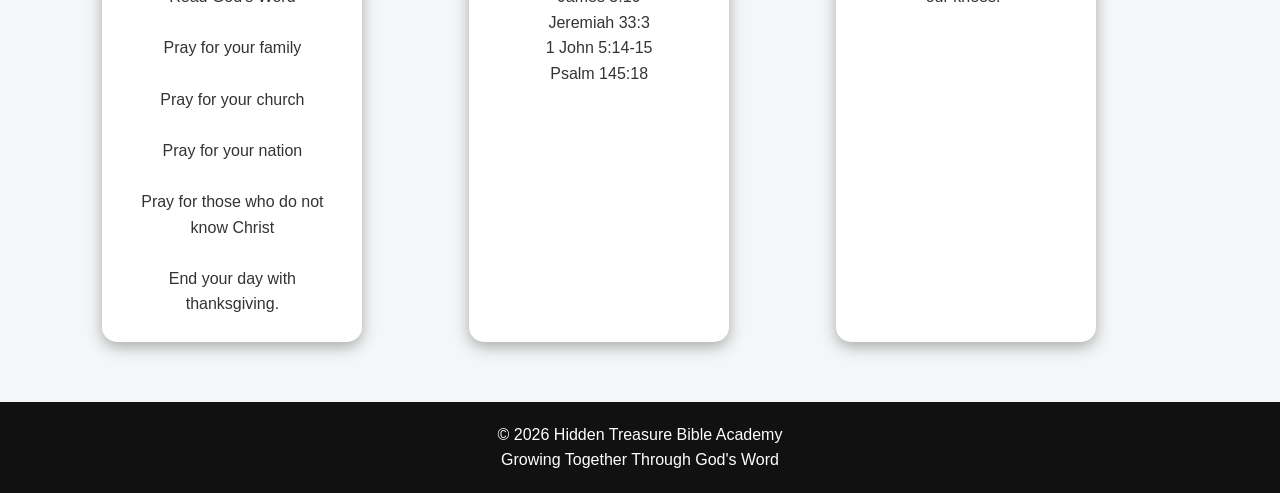
<file: prayer.html>
<!DOCTYPE html>
<html lang="en">
<head>
<meta charset="UTF-8">
<meta name="viewport" content="width=device-width, initial-scale=1.0">
<title>Prayer | Hidden Treasure Bible Academy</title>
<link rel="stylesheet" href="style.css">
</head>

<body>

<header>

<div class="logo">
<h1>Hidden Treasure Bible Academy</h1>
<p>Discover the Hidden Treasures of God's Word</p>
</div>

<nav>
<ul>
<li><a href="index.html">Home</a></li>
<li><a href="bible.html">Bible Study</a></li>
<li><a href="courses.html">Courses</a></li>
<li><a href="sermons.html">Sermons</a></li>
<li><a href="prayer.html">Prayer</a></li>
<li><a href="about.html">About</a></li>
<li><a href="contact.html">Contact</a></li>
</ul>
</nav>

</header>

<section class="hero">
<h2>Prayer Changes Everything</h2>

<p>
Prayer is one of God's greatest gifts to His children. Through prayer we
worship God, confess our sins, give thanks, seek guidance, intercede for
others, and grow in our relationship with Him.
</p>

</section>

<section class="mission">

<h2>Why Prayer Matters</h2>

<p>
Prayer is not merely speaking words; it is communicating with our Heavenly
Father. Jesus often withdrew to lonely places to pray, teaching us that a
strong prayer life is essential for every believer.
</p>

<p>
The Bible encourages us to pray continually, trusting that God hears the
prayers of His people and answers according to His perfect wisdom and love.
</p>

</section>

<section class="features">

<div class="card">
<h3>🙏 Adoration</h3>

<p>
Begin prayer by praising God for His holiness, greatness, mercy, faithfulness,
love and power.
</p>

</div>

<div class="card">

<h3>❤️ Confession</h3>

<p>
Confess your sins honestly before God and receive His forgiveness through
Jesus Christ.
</p>

</div>

<div class="card">

<h3>🙌 Thanksgiving</h3>

<p>
Thank God for salvation, family, health, His daily provision and every
blessing He has given.
</p>

</div>

<div class="card">

<h3>🤲 Supplication</h3>

<p>
Present your needs before God with faith, believing that He knows what is
best for you.
</p>

</div>

</section>

<section class="mission">

<h2>The Lord's Prayer</h2>

<p>

"Our Father in heaven, hallowed be your name,

your kingdom come,

your will be done,

on earth as it is in heaven.

Give us today our daily bread.

And forgive us our debts,

as we also have forgiven our debtors.

And lead us not into temptation,

but deliver us from the evil one."

</p>

<p><strong>Matthew 6:9-13</strong></p>

</section>

<section class="features">

<div class="card">

<h3>Daily Prayer Guide</h3>

<p>

Morning Prayer<br><br>

Read God's Word<br><br>

Pray for your family<br><br>

Pray for your church<br><br>

Pray for your nation<br><br>

Pray for those who do not know Christ<br><br>

End your day with thanksgiving.

</p>

</div>

<div class="card">

<h3>Promises About Prayer</h3>

<p>

Matthew 7:7<br>

Philippians 4:6-7<br>

James 5:16<br>

Jeremiah 33:3<br>

1 John 5:14-15<br>

Psalm 145:18

</p>

</div>

<div class="card">

<h3>Prayer Quote</h3>

<p>

"The greatest victories in the Christian life are won first on our knees."

</p>

</div>

</section>

<footer>

<p>

© 2026 Hidden Treasure Bible Academy

<br>

Growing Together Through God's Word

</p>

</footer>

</body>
</html>
</file>
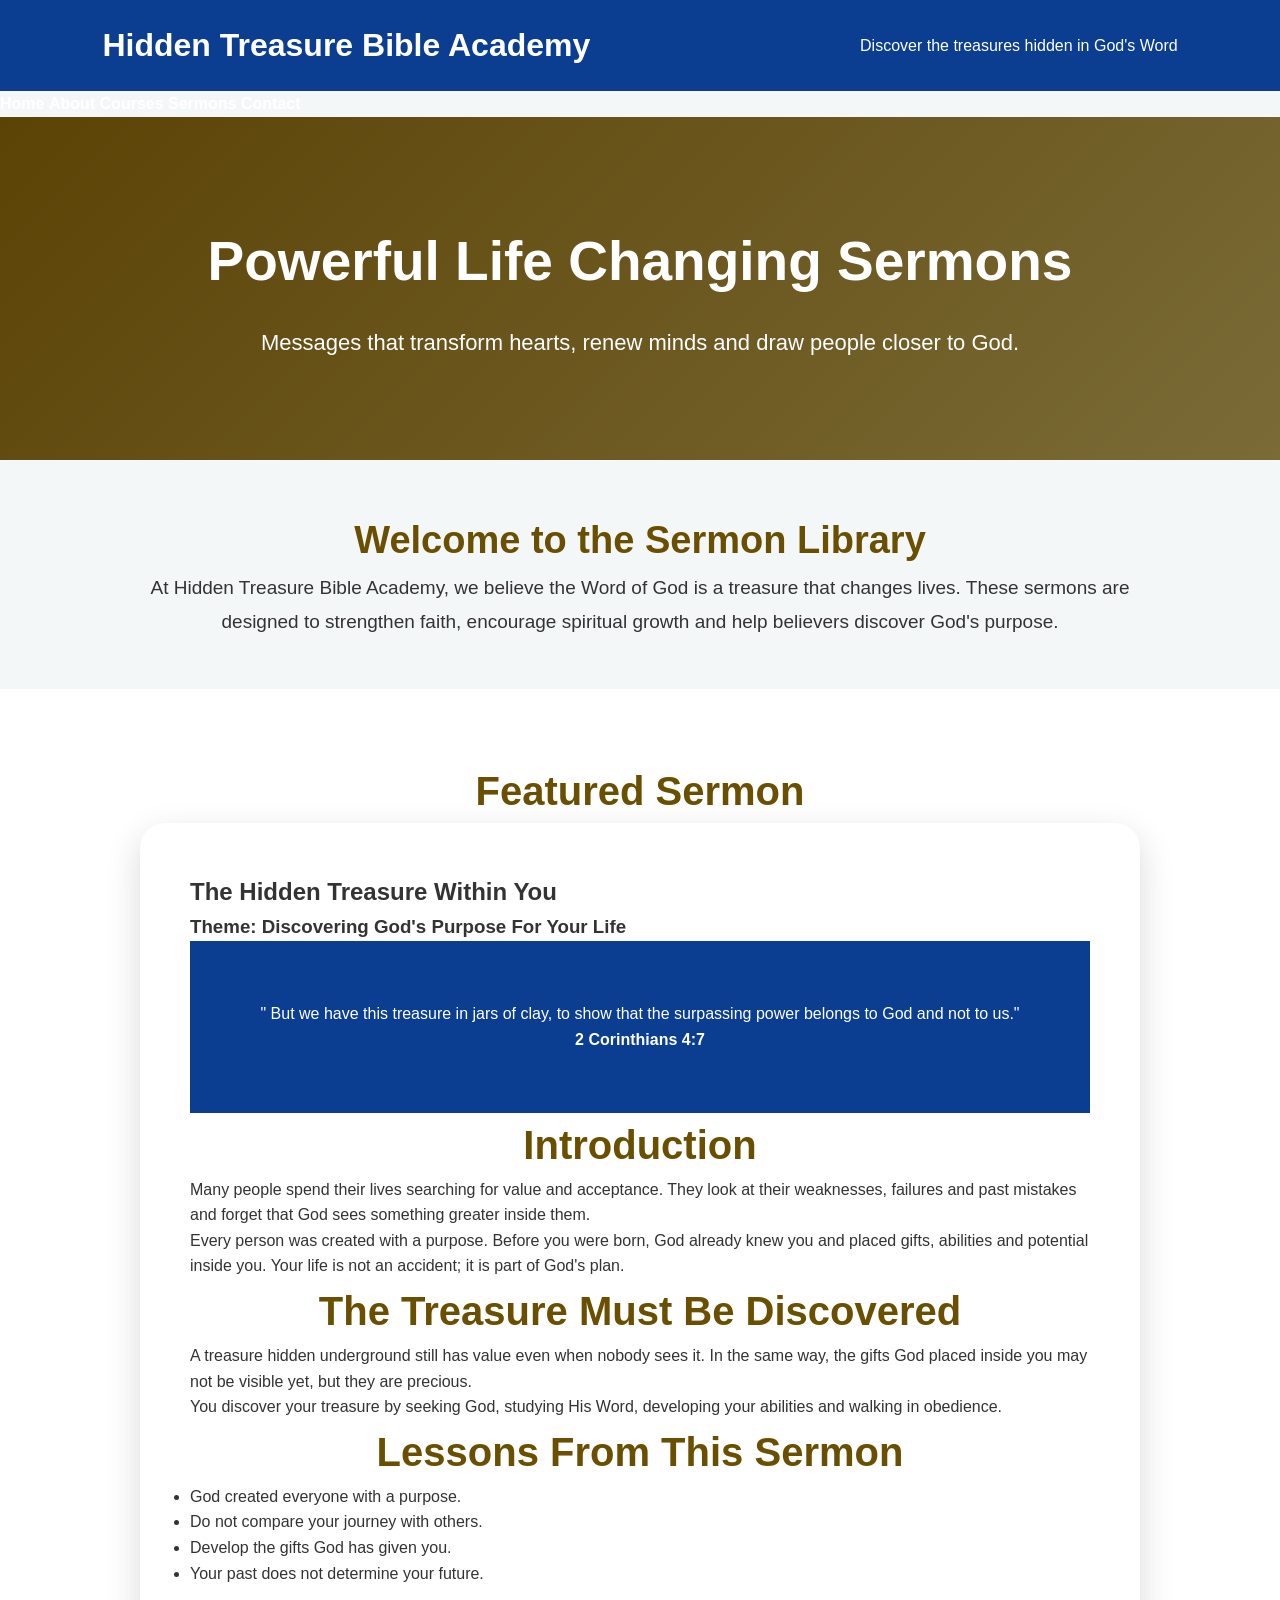
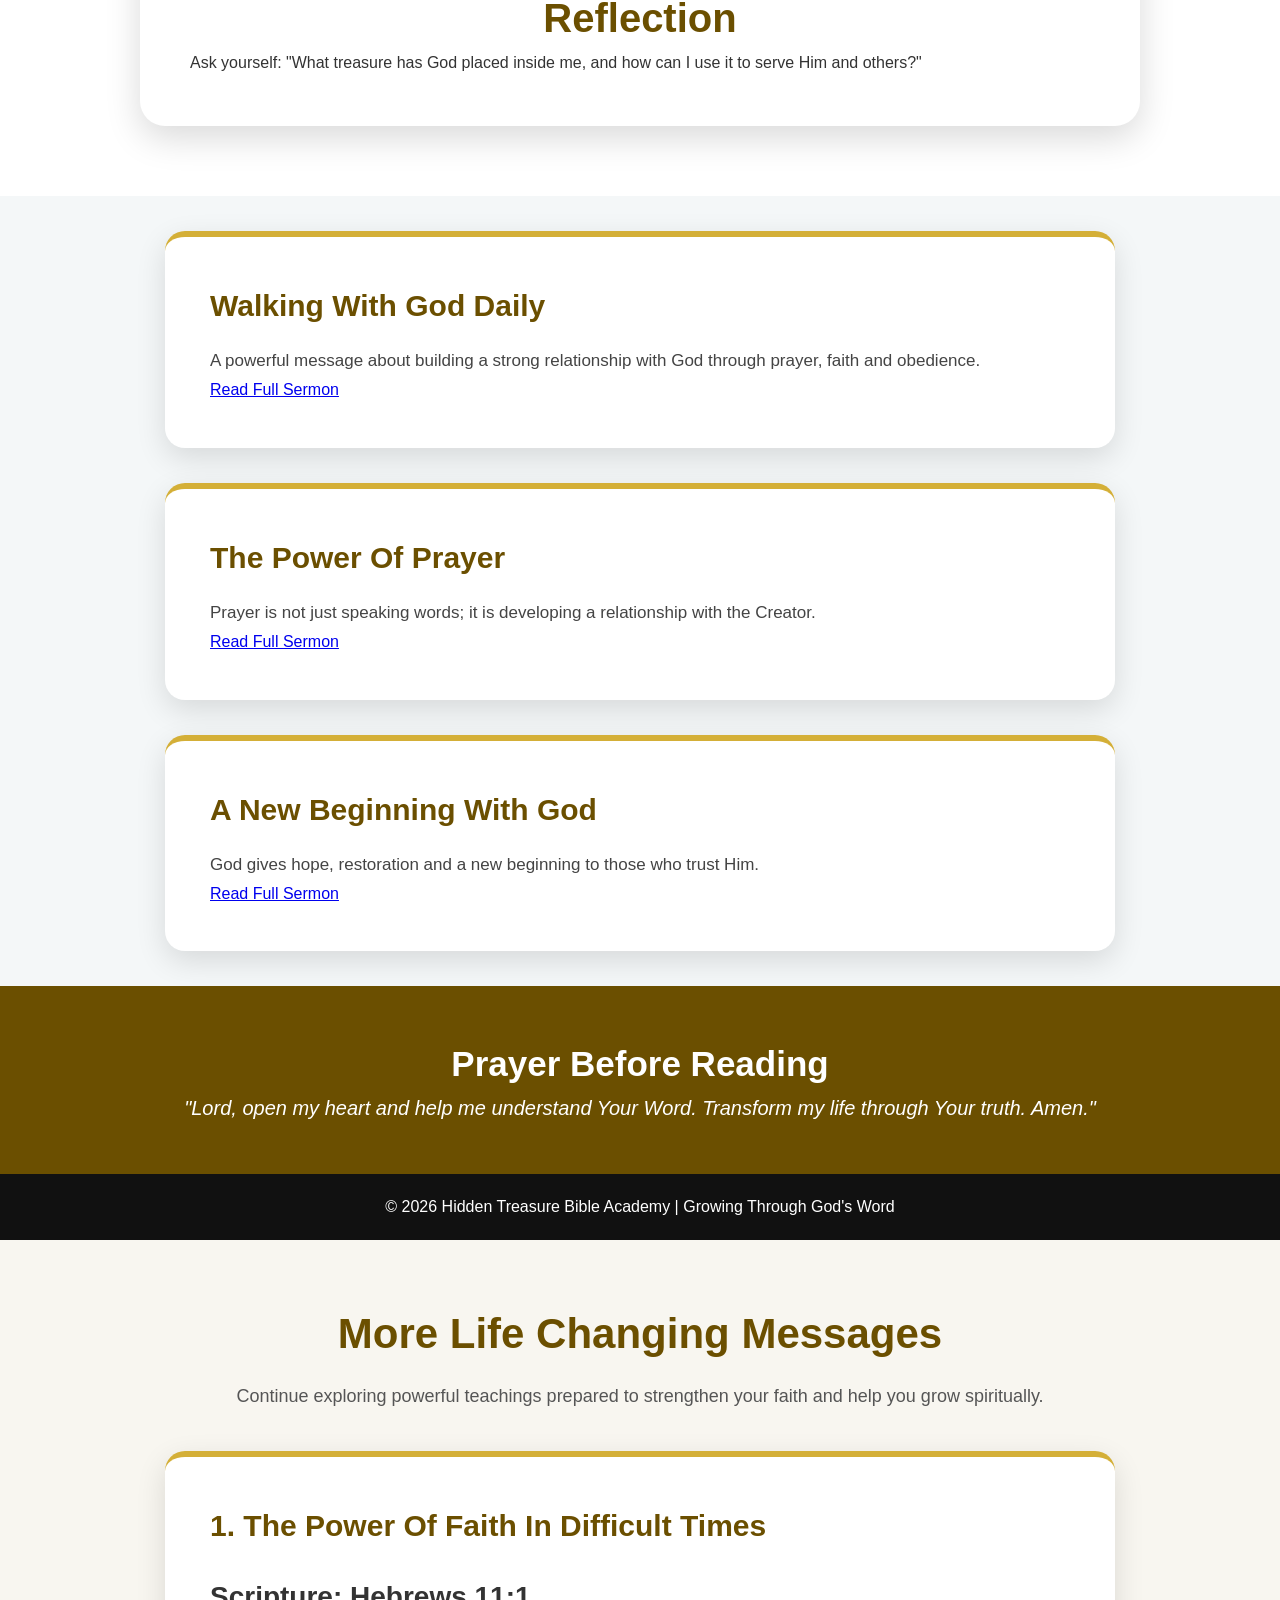
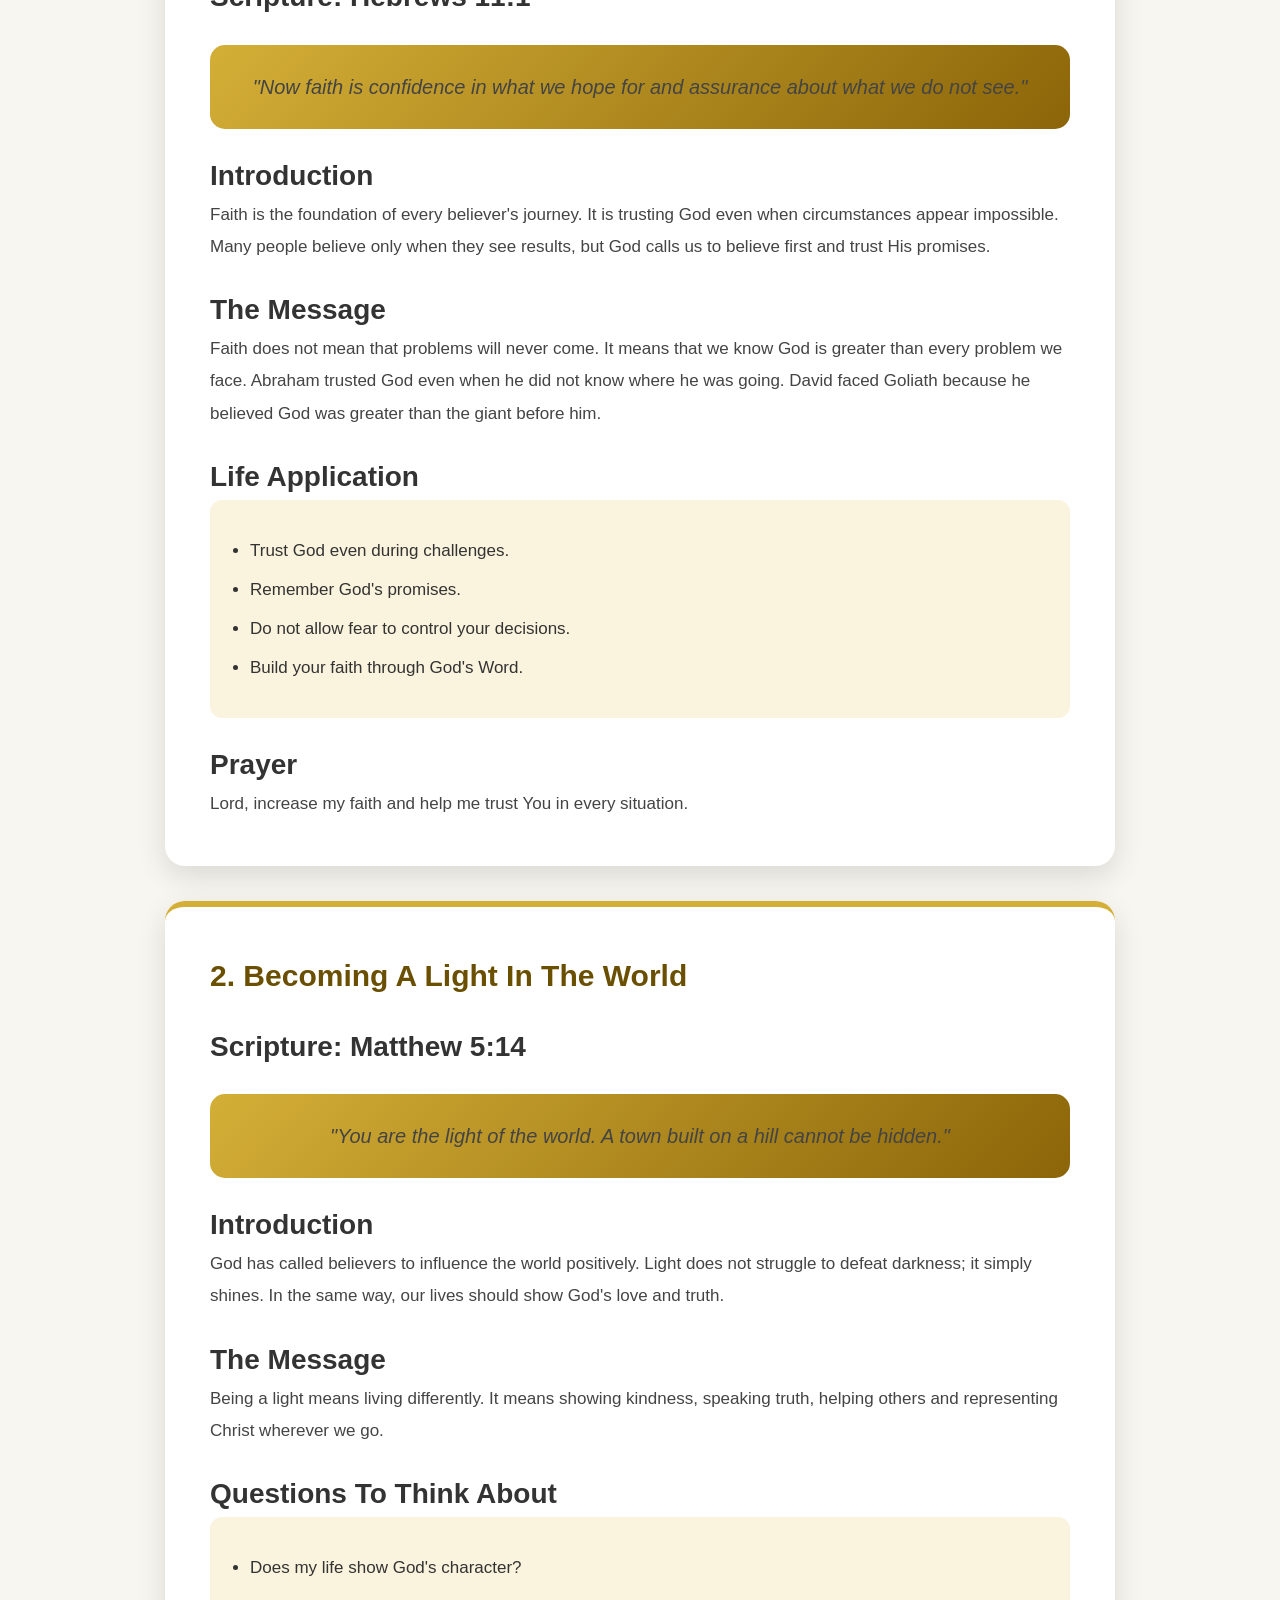
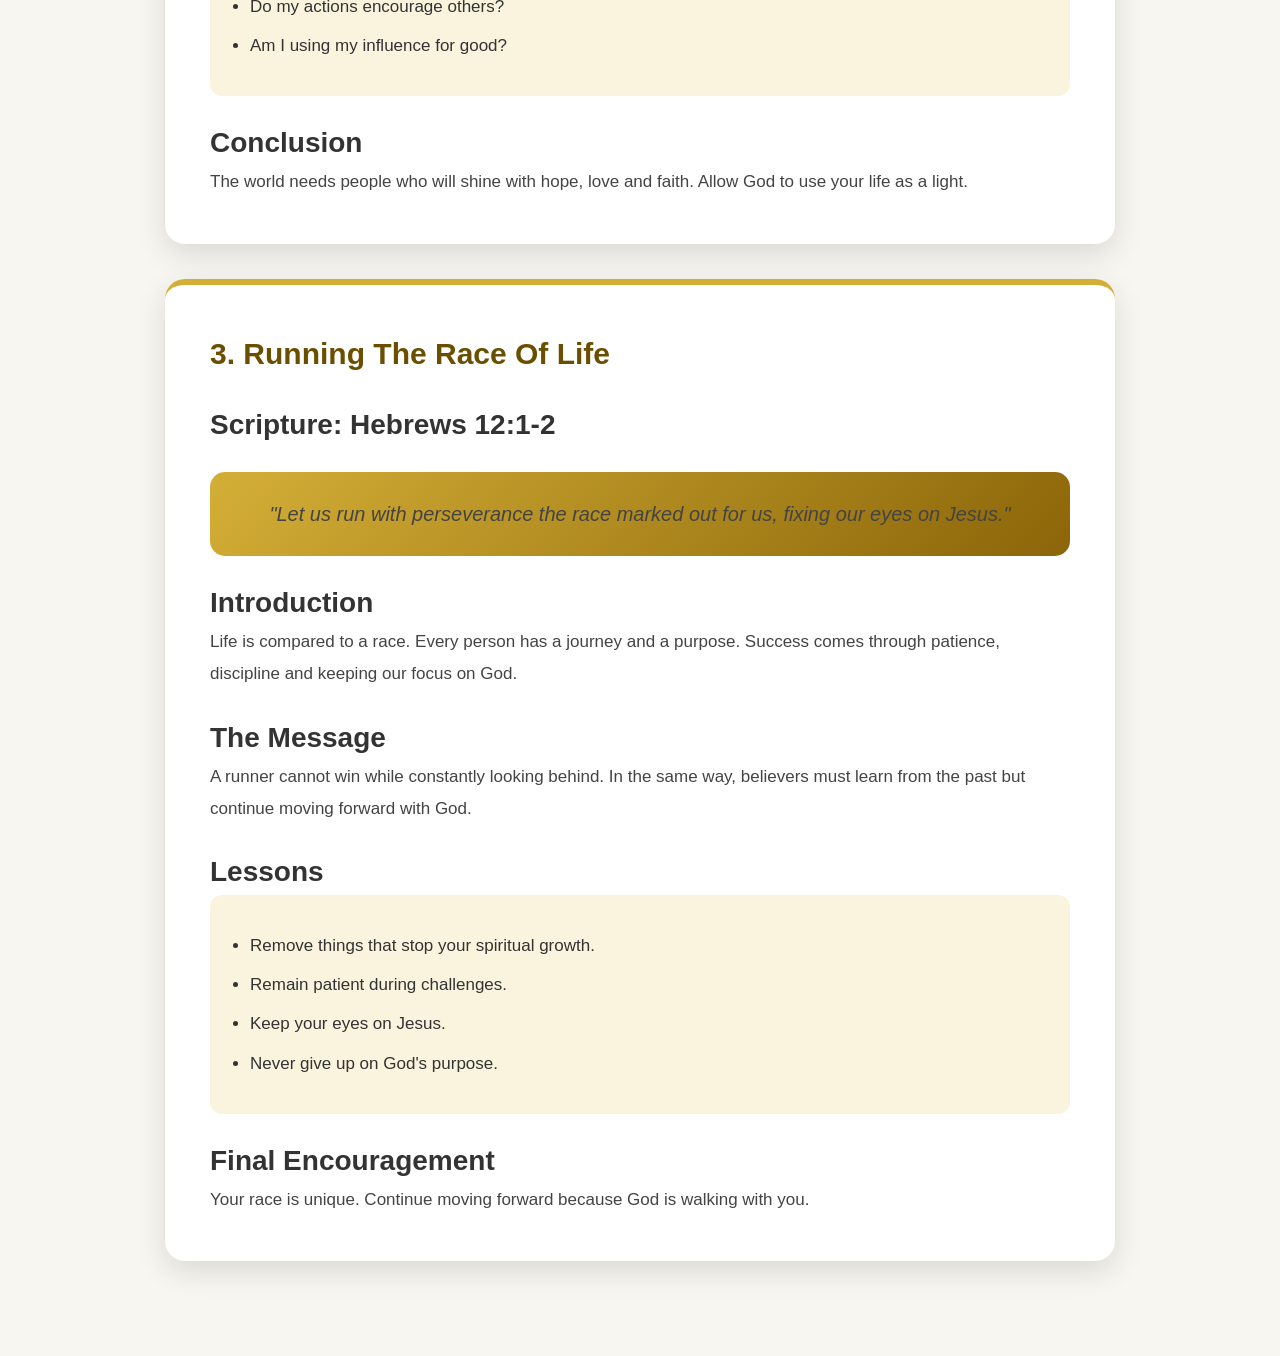
<file: sermons.html>
<!DOCTYPE html>
<html>
<head>
<title>Sermons | Hidden Treasure Bible Academy</title>
<link rel="stylesheet" href="style.css">
</head>

<body>

<header class="sermon-header">

<h1>Hidden Treasure Bible Academy</h1>
<p>Discover the treasures hidden in God's Word</p>

</header>


<nav>
<a href="index.html">Home</a>
<a href="about.html">About</a>
<a href="courses.html">Courses</a>
<a href="sermons.html">Sermons</a>
<a href="contact.html">Contact</a>
</nav>



<section class="sermon-banner">

<h1>Powerful Life Changing Sermons</h1>

<p>
Messages that transform hearts, renew minds and draw people closer to God.
</p>

</section>



<section class="intro-sermons">

<h2>Welcome to the Sermon Library</h2>

<p>
At Hidden Treasure Bible Academy, we believe the Word of God is a treasure
that changes lives. These sermons are designed to strengthen faith,
encourage spiritual growth and help believers discover God's purpose.
</p>

</section>




<section class="featured">

<h2>Featured Sermon</h2>

<div class="featured-box">

<h1>The Hidden Treasure Within You</h1>

<h3>Theme: Discovering God's Purpose For Your Life</h3>


<div class="verse">

<p>
" But we have this treasure in jars of clay, to show that the
surpassing power belongs to God and not to us."
</p>

<b>2 Corinthians 4:7</b>

</div>


<h2>Introduction</h2>

<p>
Many people spend their lives searching for value and acceptance.
They look at their weaknesses, failures and past mistakes and forget
that God sees something greater inside them.
</p>


<p>
Every person was created with a purpose. Before you were born,
God already knew you and placed gifts, abilities and potential inside you.
Your life is not an accident; it is part of God's plan.
</p>



<h2>The Treasure Must Be Discovered</h2>


<p>
A treasure hidden underground still has value even when nobody sees it.
In the same way, the gifts God placed inside you may not be visible yet,
but they are precious.
</p>


<p>
You discover your treasure by seeking God, studying His Word,
developing your abilities and walking in obedience.
</p>


<h2>Lessons From This Sermon</h2>

<ul>

<li>God created everyone with a purpose.</li>

<li>Do not compare your journey with others.</li>

<li>Develop the gifts God has given you.</li>

<li>Your past does not determine your future.</li>

</ul>



<h2>Reflection</h2>

<p>
Ask yourself:
"What treasure has God placed inside me, and how can I use it
to serve Him and others?"
</p>


</div>

</section>





<section class="sermon-grid">


<div class="sermon-card">

<h2>Walking With God Daily</h2>

<p>
A powerful message about building a strong relationship with God
through prayer, faith and obedience.
</p>

<a href="#">Read Full Sermon</a>

</div>



<div class="sermon-card">

<h2>The Power Of Prayer</h2>

<p>
Prayer is not just speaking words; it is developing a relationship
with the Creator.
</p>

<a href="#">Read Full Sermon</a>

</div>




<div class="sermon-card">

<h2>A New Beginning With God</h2>

<p>
God gives hope, restoration and a new beginning to those who trust Him.
</p>

<a href="#">Read Full Sermon</a>

</div>


</section>





<section class="prayer-section">

<h2>Prayer Before Reading</h2>

<p>
"Lord, open my heart and help me understand Your Word.
Transform my life through Your truth. Amen."
</p>


</section>




<footer>

<p>
© 2026 Hidden Treasure Bible Academy | Growing Through God's Word
</p>

</footer>

<!-- ADDITIONAL SERMON COLLECTION -->

<section class="more-sermons">

<h1>More Life Changing Messages</h1>

<p>
Continue exploring powerful teachings prepared to strengthen your faith
and help you grow spiritually.
</p>



<div class="sermon-card">


<h2>1. The Power Of Faith In Difficult Times</h2>

<h3>Scripture: Hebrews 11:1</h3>


<div class="verse-box">

<p>
"Now faith is confidence in what we hope for and assurance about what we do not see."
</p>

</div>


<h3>Introduction</h3>

<p>
Faith is the foundation of every believer's journey. It is trusting God
even when circumstances appear impossible. Many people believe only when
they see results, but God calls us to believe first and trust His promises.
</p>


<h3>The Message</h3>

<p>
Faith does not mean that problems will never come. It means that we know
God is greater than every problem we face. Abraham trusted God even when
he did not know where he was going. David faced Goliath because he believed
God was greater than the giant before him.
</p>


<h3>Life Application</h3>

<ul>
<li>Trust God even during challenges.</li>
<li>Remember God's promises.</li>
<li>Do not allow fear to control your decisions.</li>
<li>Build your faith through God's Word.</li>
</ul>


<h3>Prayer</h3>

<p>
Lord, increase my faith and help me trust You in every situation.
</p>


</div>





<div class="sermon-card">


<h2>2. Becoming A Light In The World</h2>

<h3>Scripture: Matthew 5:14</h3>


<div class="verse-box">

<p>
"You are the light of the world. A town built on a hill cannot be hidden."
</p>

</div>


<h3>Introduction</h3>

<p>
God has called believers to influence the world positively. Light does not
struggle to defeat darkness; it simply shines. In the same way, our lives
should show God's love and truth.
</p>


<h3>The Message</h3>

<p>
Being a light means living differently. It means showing kindness,
speaking truth, helping others and representing Christ wherever we go.
</p>


<h3>Questions To Think About</h3>

<ul>
<li>Does my life show God's character?</li>
<li>Do my actions encourage others?</li>
<li>Am I using my influence for good?</li>
</ul>


<h3>Conclusion</h3>

<p>
The world needs people who will shine with hope, love and faith.
Allow God to use your life as a light.
</p>


</div>






<div class="sermon-card">


<h2>3. Running The Race Of Life</h2>

<h3>Scripture: Hebrews 12:1-2</h3>


<div class="verse-box">

<p>
"Let us run with perseverance the race marked out for us, fixing our eyes on Jesus."
</p>

</div>


<h3>Introduction</h3>

<p>
Life is compared to a race. Every person has a journey and a purpose.
Success comes through patience, discipline and keeping our focus on God.
</p>


<h3>The Message</h3>

<p>
A runner cannot win while constantly looking behind. In the same way,
believers must learn from the past but continue moving forward with God.
</p>


<h3>Lessons</h3>

<ul>
<li>Remove things that stop your spiritual growth.</li>
<li>Remain patient during challenges.</li>
<li>Keep your eyes on Jesus.</li>
<li>Never give up on God's purpose.</li>
</ul>


<h3>Final Encouragement</h3>

<p>
Your race is unique. Continue moving forward because God is walking with you.
</p>


</div>



</section>

<!-- END OF ADDITIONAL SERMON COLLECTION -->
</body>
</html>
</file>
<file: style.css>
/* Reset */
*{
    margin:0;
    padding:0;
    box-sizing:border-box;
}

body{
    font-family:Arial, Helvetica, sans-serif;
    background:#f4f7f8;
    color:#333;
    line-height:1.6;
}

/* Header */
header{
    background:#0b3d91;
    color:white;
    padding:20px 8%;
    display:flex;
    justify-content:space-between;
    align-items:center;
    flex-wrap:wrap;
}

.logo h1{
    font-size:30px;
}

.logo p{
    font-size:14px;
    margin-top:5px;
}

/* Navigation */

nav ul{
    list-style:none;
    display:flex;
    gap:20px;
}

nav a{
    color:white;
    text-decoration:none;
    font-weight:bold;
    transition:0.3s;
}

nav a:hover{
    color:#ffd700;
}

/* Hero Section */

.hero{
    background:linear-gradient(rgba(11,61,145,.75),rgba(11,61,145,.75)),
    url("https://images.unsplash.com/photo-1504052434569-70ad5836ab65?auto=format&fit=crop&w=1200&q=80");
    background-size:cover;
    background-position:center;
    color:white;
    text-align:center;
    padding:120px 20px;
}

.hero h2{
    font-size:45px;
    margin-bottom:20px;
}

.hero p{
    font-size:20px;
    max-width:800px;
    margin:auto;
}

.btn{
    display:inline-block;
    margin-top:30px;
    background:#ffd700;
    color:#0b3d91;
    padding:15px 35px;
    text-decoration:none;
    border-radius:30px;
    font-weight:bold;
}

.btn:hover{
    background:white;
}

/* Features */

.features{
    display:grid;
    grid-template-columns:repeat(auto-fit,minmax(250px,1fr));
    gap:25px;
    padding:60px 8%;
}

.card{
    background:white;
    padding:30px;
    border-radius:12px;
    text-align:center;
    box-shadow:0 5px 15px rgba(0,0,0,.1);
    transition:.3s;
}

.card:hover{
    transform:translateY(-10px);
}

/* Mission */

.mission{
    background:white;
    padding:70px 8%;
    text-align:center;
}

.mission h2{
    color:#0b3d91;
    margin-bottom:20px;
}

/* Bible Verse */

.verse{
    background:#0b3d91;
    color:white;
    text-align:center;
    padding:60px 20px;
}

blockquote{
    font-size:24px;
    font-style:italic;
}

/* Footer */

footer{
    background:#111;
    color:white;
    text-align:center;
    padding:20px;
}

/* Responsive */

@media(max-width:768px){

header{
    flex-direction:column;
}

nav ul{
    flex-direction:column;
    text-align:center;
    margin-top:20px;
}

.hero h2{
    font-size:34px;
}

.hero p{
    font-size:18px;
}

}
/* ===========================
   BEAUTIFUL COURSES MARQUEE
=========================== */

.marquee-container{
    width:100%;
    overflow:hidden;
    background:linear-gradient(90deg,#002147,#004aad,#002147);
    border-top:3px solid gold;
    border-bottom:3px solid gold;
    padding:12px 0;
    margin:20px 0;
}

.marquee{
    display:inline-block;
    white-space:nowrap;
    color:white;
    font-size:20px;
    font-weight:bold;
    animation:marquee 22s linear infinite;
}

.marquee:hover{
    animation-play-state:paused;
    color:#FFD700;
}

@keyframes marquee{
    0%{
        transform:translateX(100%);
    }
    100%{
        transform:translateX(-100%);
    }
}
/* ==========================
      COURSES HERO SECTION
========================== */

.courses-hero{
    background:linear-gradient(rgba(0,0,0,0.55),rgba(0,0,0,0.55)),
    url("https://images.unsplash.com/photo-1504052434569-70ad5836ab65?auto=format&fit=crop&w=1500&q=80");

    background-size:cover;
    background-position:center;

    color:white;
    text-align:center;

    padding:100px 20px;
}

.courses-hero h2{

    font-size:48px;

    margin-bottom:20px;

    text-shadow:2px 2px 10px black;

}

.courses-hero p{

    font-size:22px;

    max-width:800px;

    margin:auto;

    line-height:1.8;

    margin-bottom:40px;

}

.hero-btn{

    background:gold;

    color:#002147;

    padding:16px 35px;

    border-radius:40px;

    text-decoration:none;

    font-size:20px;

    font-weight:bold;

    transition:.4s;

}

.hero-btn:hover{

    background:white;

    color:#004aad;

    transform:scale(1.08);

}
.top-header {
    text-align: center;
    padding: 35px;
    background: #3b2412;
    color: white;
}


.top-header h1 {
    font-size: 42px;
}


.top-header p {
    font-size: 20px;
}


.hero {
    min-height: 450px;
    display: flex;
    justify-content: center;
    align-items: center;
    text-align: center;
    background: linear-gradient(rgba(0,0,0,0.5),rgba(0,0,0,0.5)),
    url("bible.jpg");
    background-size: cover;
    background-position: center;
    color: white;
}


.hero-content {
    max-width: 750px;
}


.hero h2 {
    font-size: 45px;
}


.hero p {
    font-size: 20px;
}


.hero-button {
    display: inline-block;
    margin-top: 25px;
    padding: 15px 35px;
    background: #d4a017;
    color: white;
    text-decoration: none;
    border-radius: 30px;
    font-weight: bold;
}


.welcome {
    text-align:center;
    padding:50px;
}


.courses-preview {
    text-align:center;
    padding:50px;
    background:#f7f2e7;
}


.cards {
    display:flex;
    justify-content:center;
    flex-wrap:wrap;
    gap:25px;
}


.card {
    width:260px;
    background:white;
    padding:25px;
    border-radius:15px;
    box-shadow:0 5px 15px #aaa;
}


.card h3 {
    color:#7b4b20;
}


.vision {
    text-align:center;
    padding:50px;
    background:#3b2412;
    color:white;
}


.join {
    text-align:center;
    padding:50px;
}


footer {
    background:#111;
    color:white;
    text-align:center;
    padding:25px;
}
.sermons {
    padding: 40px;
    background: #f5f5f5;
}

.sermon-card {
    background: white;
    margin: 25px auto;
    padding: 30px;
    border-radius: 15px;
    max-width: 900px;
    box-shadow: 0 5px 20px rgba(0,0,0,0.1);
}

.sermon-card h3 {
    color: #6b4f00;
    font-size: 28px;
}

.sermon-card h4 {
    color: #333;
    margin-top: 20px;
}

.sermon-card p {
    line-height: 1.8;
    font-size: 17px;
}

.hero {
    text-align: center;
    padding: 60px;
    background: linear-gradient(120deg,#8e6b23,#d4af37);
    color:white;
}
/* ==============================
   MODERN SERMON PAGE DESIGN
   Hidden Treasure Bible Academy
   ============================== */


.more-sermons {
    padding: 60px 8%;
    background: #f8f6f0;
    text-align: center;
}


.more-sermons h1 {
    font-size: 42px;
    color: #6b4f00;
    margin-bottom: 15px;
}


.more-sermons > p {
    font-size: 18px;
    color: #555;
    margin-bottom: 40px;
}


/* SERMON CARDS */

.sermon-card {
    background: white;
    max-width: 950px;
    margin: 35px auto;
    padding: 45px;
    text-align: left;
    border-radius: 20px;
    box-shadow: 0 10px 30px rgba(0,0,0,0.12);
    border-top: 6px solid #d4af37;
    transition: 0.4s;
}


.sermon-card:hover {
    transform: translateY(-8px);
    box-shadow: 0 18px 40px rgba(0,0,0,0.18);
}



.sermon-card h2 {
    color: #6b4f00;
    font-size: 30px;
    margin-bottom: 15px;
}


.sermon-card h3 {
    color: #333;
    margin-top: 25px;
}


.sermon-card p {
    line-height: 1.9;
    font-size: 17px;
    color: #444;
}




/* BIBLE VERSE BOX */


.verse-box {

    background: linear-gradient(135deg,#d4af37,#8b6508);
    color:white;
    padding:25px;
    border-radius:15px;
    margin:25px 0;
    text-align:center;

}


.verse-box p {

    font-size:20px;
    font-style:italic;
    line-height:1.7;

}



/* LIST STYLE */


.sermon-card ul {

    background:#faf3dd;
    padding:25px 40px;
    border-radius:12px;

}


.sermon-card li {

    margin:12px 0;
    font-size:17px;

}




/* FEATURED SERMON AREA */


.featured {

    padding:70px 8%;
    background:white;

}


.featured h2 {

    text-align:center;
    font-size:40px;
    color:#6b4f00;

}



.featured-box {

    max-width:1000px;
    margin:auto;
    padding:50px;
    background:#fff;
    border-radius:25px;
    box-shadow:0 12px 35px rgba(0,0,0,0.15);

}




/* SERMON BANNER */


.sermon-banner {

    padding:100px 20px;
    text-align:center;
    background:
    linear-gradient(
    rgba(0,0,0,0.5),
    rgba(0,0,0,0.5)
    ),
    linear-gradient(135deg,#b8860b,#f5d76e);

    color:white;

}



.sermon-banner h1 {

    font-size:55px;
    margin-bottom:20px;

}


.sermon-banner p {

    font-size:22px;

}




/* INTRODUCTION SECTION */


.intro-sermons {

    padding:50px 10%;
    text-align:center;

}


.intro-sermons h2 {

    color:#6b4f00;
    font-size:38px;

}


.intro-sermons p {

    font-size:19px;
    line-height:1.8;

}





/* PRAYER SECTION */


.prayer-section {

    background:#6b4f00;
    color:white;
    padding:50px;
    text-align:center;

}


.prayer-section h2 {

    font-size:35px;

}


.prayer-section p {

    font-size:20px;
    font-style:italic;

}



/* MOBILE RESPONSIVENESS */


@media(max-width:700px){


.sermon-banner h1 {

font-size:35px;

}


.sermon-card {

padding:25px;

}


.featured-box {

padding:25px;

}


.more-sermons h1 {

font-size:32px;

}


}
```css
marquee {
    background: #222;
    color: white;
    padding: 12px;
    font-size: 18px;
}


.study-banner {
    text-align: center;
    padding: 70px 20px;
}


.study-banner h1 {
    font-size: 45px;
}


.study-banner p {
    font-size: 20px;
}


.study-container {
    display: flex;
    justify-content: center;
    gap: 25px;
    padding: 40px 20px;
    flex-wrap: wrap;
}


.study-card {
    width: 280px;
    padding: 25px;
    text-align: center;
    border-radius: 15px;
    background: #f4f4f4;
}


.study-card h2 {
    margin-bottom: 15px;
}


footer {
    text-align: center;
    padding: 20px;
}
```
```css
.contact-hero {
    text-align: center;
    padding: 70px 20px;
}


.contact-hero h1 {
    font-size: 45px;
}


.contact-container {
    display: flex;
    justify-content: center;
    gap: 25px;
    padding: 40px 20px;
    flex-wrap: wrap;
}


.contact-card {
    width: 280px;
    padding: 25px;
    text-align: center;
    border-radius: 15px;
    background: #f4f4f4;
}


.message-box {
    max-width: 600px;
    margin: auto;
    padding: 40px 20px;
    text-align: center;
}


.message-box input,
.message-box textarea {
    width: 90%;
    padding: 15px;
    margin: 10px;
    border-radius: 8px;
    border: 1px solid #ccc;
}


.message-box textarea {
    height: 120px;
}


.message-box button {
    padding: 15px 30px;
    border-radius: 25px;
    border: none;
    cursor: pointer;
    font-weight: bold;
}
```
</file>
